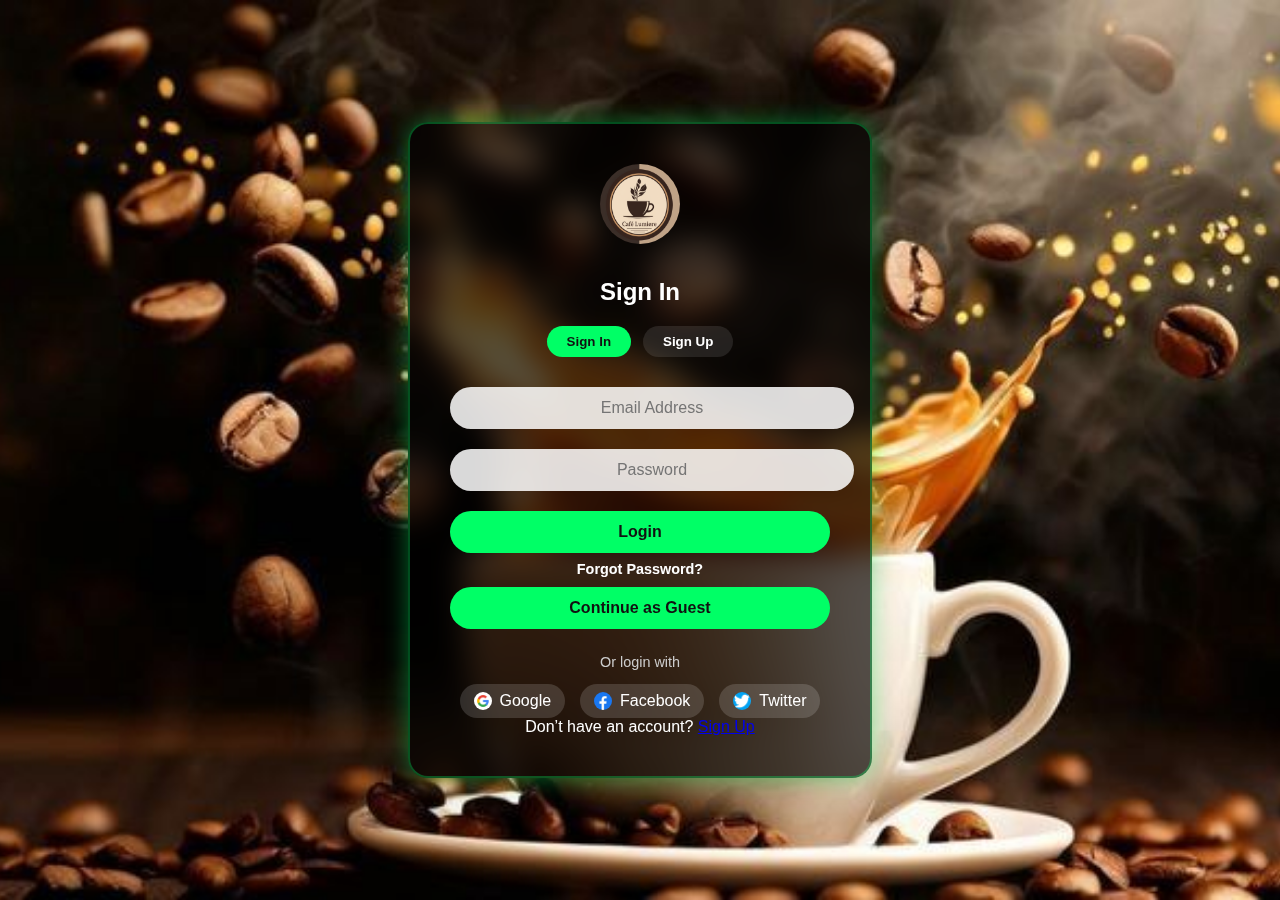
<file: index.html>
<!DOCTYPE html>
<html lang="en">
<head>
  <meta charset="UTF-8">
  <meta name="viewport" content="width=device-width, initial-scale=1.0">
  <meta http-equiv="Cache-Control" content="no-cache, no-store, must-revalidate" />
  <meta http-equiv="Pragma" content="no-cache" />
  <meta http-equiv="Expires" content="0" />
  <title>Café Lumière | Home</title>
  <link rel="stylesheet" href="css/style.css">
  <script>
    // FORCE CHECK - Run immediately before anything else
    var loggedIn = localStorage.getItem("loggedIn");
    var sessionUser = sessionStorage.getItem("loggedIn");
    
    console.log("INDEX AUTH CHECK - localStorage:", loggedIn, "sessionStorage:", sessionUser);
    
    // Redirect if not authenticated
    if (loggedIn !== "true" && sessionUser !== "guest" && sessionUser !== "google" && sessionUser !== "facebook" && sessionUser !== "twitter") {
      console.log("INDEX - NOT AUTHENTICATED - REDIRECTING TO LOGIN");
      window.location.href = "login.html";
    }
  </script>

  <style>
    /* ===== MOBILE NAVBAR FIX ===== */
    .menu-toggle {
      display: none;
      flex-direction: column;
      cursor: pointer;
    }

    .menu-toggle div {
      width: 25px;
      height: 3px;
      background-color: white;
      margin: 4px 0;
      transition: 0.3s;
    }

    @media (max-width: 768px) {
      .nav-links {
        display: none;
        flex-direction: column;
        background: rgba(0, 0, 0, 0.9);
        position: absolute;
        top: 70px;
        left: 0;
        width: 100%;
        text-align: center;
        padding: 15px 0;
        z-index: 100;
      }

      .nav-links a {
        display: block;
        padding: 10px 0;
        font-size: 18px;
      }

      .nav-links.active {
        display: flex;
      }

      .menu-toggle {
        display: flex;
      }

      .navbar {
        display: flex;
        justify-content: space-between;
        align-items: center;
        padding: 15px 20px;
      }
    }

    .login-btn {
      background: #00ff66;
      color: #111;
      padding: 8px 16px;
      border-radius: 20px;
      font-weight: bold;
      text-decoration: none;
      transition: 0.3s;
    }

    .login-btn:hover {
      background: #00cc55;
    }

  </style>
</head>
<body class="home-page">

  <!-- ===== NAVBAR ===== -->
  <header class="navbar">
    <div class="logo">
      <img src="images/logo.png" alt="Café Lumière Logo" class="logo-img">
      <span class="brand">Café Lumière</span>
    </div>

    <!-- Hamburger menu -->
    <div class="menu-toggle" onclick="toggleMenu()">
      <div></div>
      <div></div>
      <div></div>
    </div>

    <nav class="nav-links">
      <a href="index.html" class="active">Home</a>
      <a href="about.html">About</a>
      <a href="menu.html">Menu</a>
      <a href="booking.html">Booking</a>
      <a href="cart.html">Cart</a>
      <a href="login.html" class="login-btn">Login</a>
    </nav>
  </header>

  <!-- ===== BACKGROUND ===== -->
  <div class="home-bg"></div>

  <!-- ===== HERO SECTION ===== -->
  <section class="hero fade-in">
    <div class="hero-content">
      <h1>Welcome to Café Lumière</h1>
      <p>
        A place where time slows down, aromas come alive, and every cup is poured with love.
      </p>
      <p>
        Immerse yourself in the warmth of freshly roasted coffee, handcrafted pastries, and soulful conversations.
      </p>
      <a href="menu.html" class="explore-btn">Explore Our Menu</a>
    </div>
  </section>

  <!-- ===== OUR PASSION ===== -->
  <section class="passion-section fade-in">
    <div class="passion-content">
      <h2>Our Passion for Coffee</h2>
      <p>
        At Café Lumière, coffee is more than a drink — it’s an experience. 
        Each bean is selected from ethical farms, roasted to perfection, and brewed with care. 
        From the first aroma to the final sip, we invite you to taste the dedication in every cup.
      </p>
      <p>
        Whether it’s a quiet morning latte or an evening espresso with friends, we’re here to make your moments memorable.
      </p>
    </div>
  </section>

  <!-- ===== CUSTOMER FAVORITES ===== -->
  <section class="favorites-section fade-in">
    <h2>Customer Favorites</h2>
    <div class="favorite-cards">
      <div class="fav-card">
        <img src="images/latte.jpg" alt="Classic Latte">
        <h3>Classic Latte</h3>
        <p>Rich espresso balanced with silky steamed milk — a timeless favorite.</p>
      </div>
      <div class="fav-card">
        <img src="images/cake.jpg" alt="Chocolate Indulgence">
        <h3>Chocolate Indulgence</h3>
        <p>Moist chocolate layers paired with our signature espresso blend.</p>
      </div>
      <div class="fav-card">
        <img src="images/croissant.jpg" alt="Buttery Croissant">
        <h3>Buttery Croissant</h3>
        <p>Flaky, golden perfection baked fresh every morning.</p>
      </div>
    </div>
  </section>

  <!-- ===== VISIT US ===== -->
  <section class="visit-section fade-in">
    <div class="visit-content">
      <h2>Visit Us in Galle</h2>
      <p>
        Nestled in the heart of the historic city, our café welcomes you with cozy interiors, 
        aromatic brews, and a touch of artistry in every detail.  
      </p>
      <a href="booking.html" class="visit-btn">Book Your Table</a>
    </div>
  </section>

  <!-- ===== FOOTER ===== -->
  <footer>
    <p>© 2025 Café Lumière | Crafted with  and caffeine.</p>
  </footer>

  <script>
  function toggleMenu() {
    const navLinks = document.querySelector(".nav-links");
    navLinks.classList.toggle("active");
  }

  // Close menu when clicking outside or on a link
  document.addEventListener("click", (e) => {
    const navLinks = document.querySelector(".nav-links");
    const menuToggle = document.querySelector(".menu-toggle");

    if (!navLinks.contains(e.target) && !menuToggle.contains(e.target)) {
      navLinks.classList.remove("active");
    }
  });

  // Close menu when clicking on nav links
  document.querySelectorAll(".nav-links a").forEach(link => {
    link.addEventListener("click", () => {
      document.querySelector(".nav-links").classList.remove("active");
    });
  });

  window.addEventListener("DOMContentLoaded", () => {
    // Check for guest greeting
    const isGuest = sessionStorage.getItem("loggedIn") === "guest";
    const greetMsg = sessionStorage.getItem("greetingMsg");

    // Show greeting only once per guest session
    if (isGuest && greetMsg && !sessionStorage.getItem("alreadyGreeted")) {
      showGreeting(greetMsg);
      sessionStorage.setItem("alreadyGreeted", "true");
    }

    // Optional: Handle normal login greeting (from localStorage)
    const userGreet = localStorage.getItem("greetingMsg");
    if (userGreet && !localStorage.getItem("alreadyGreeted")) {
      showGreeting(userGreet);
      localStorage.setItem("alreadyGreeted", "true");
    }
  });

  function showGreeting(message) {
    const box = document.createElement("div");
    box.textContent = message + " — Welcome to Café Lumière!";
    Object.assign(box.style, {
      position: "fixed",
      top: "20px",
      left: "50%",
      transform: "translateX(-50%)",
      background: "rgba(0,255,100,0.15)",
      color: "#00ff66",
      padding: "12px 25px",
      borderRadius: "10px",
      fontWeight: "600",
      zIndex: "9999",
      backdropFilter: "blur(8px)",
      boxShadow: "0 0 10px rgba(0,255,100,0.5)"
    });

    document.body.appendChild(box);

    setTimeout(() => {
      box.style.transition = "opacity 0.8s";
      box.style.opacity = "0";
      setTimeout(() => box.remove(), 600);
    }, 4000);
  }
</script>
</file>
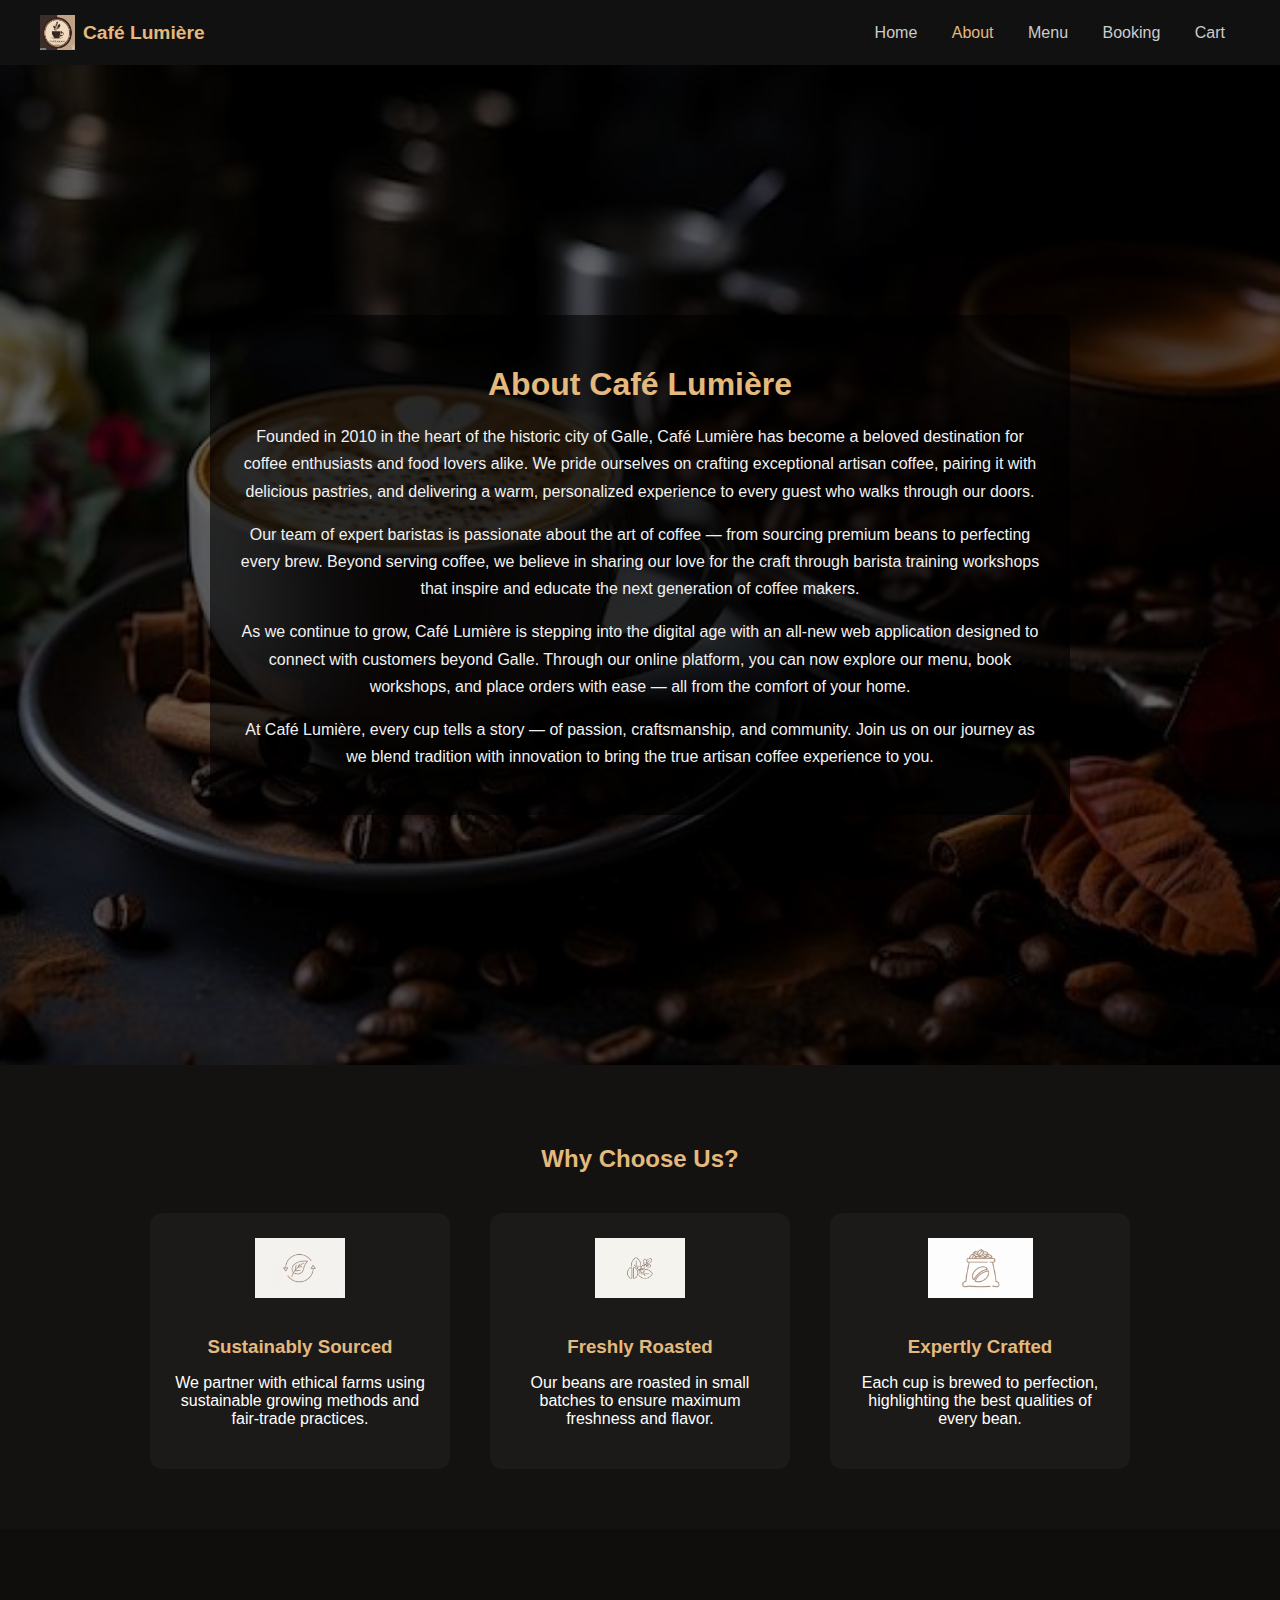
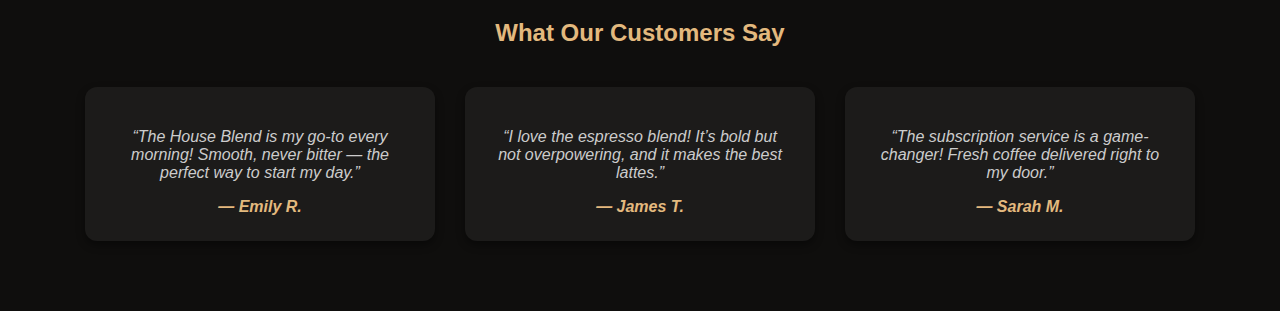
<file: about.html>
<!DOCTYPE html>
<html lang="en">
<head>
  <meta charset="UTF-8">
  <meta name="viewport" content="width=device-width, initial-scale=1.0">
  <title>About | Café Lumière</title>

  <style>
    /* Basic setup */
    body.about-page {
      margin: 0;
      font-family: 'Poppins', sans-serif;
      background-color: #0e0d0c;
      color: #fff;
    }

    /* Navbar */
    .navbar {
      display: flex;
      justify-content: space-between;
      align-items: center;
      background: #111;
      padding: 15px 40px;
      position: sticky;
      top: 0;
      z-index: 1000;
    }

    .navbar .logo {
      font-weight: 600;
      color: #e3b97e;
      display: flex;
      align-items: center;
      gap: 8px;
      font-size: 1.2rem;
    }

    .navbar .logo img {
      height: 35px;
      width: 35px;
    }

    .navbar nav a {
      color: #ccc;
      text-decoration: none;
      margin: 0 15px;
      transition: 0.3s;
    }

    .navbar nav a:hover,
    .navbar nav a.active {
      color: #e3b97e;
    }

    /* About hero section */
    .about-hero {
      position: relative;
      background: url('images/about.jpg') center/cover no-repeat;
      min-height: 100vh;
      display: flex;
      align-items: center;
      justify-content: center;
      text-align: center;
      padding: 50px 20px;
    }

    .about-hero .overlay {
      position: absolute;
      top: 0;
      left: 0;
      width: 100%;
      height: 100%;
      background: rgba(0, 0, 0, 0.6);
      z-index: 1;
    }

    .about-content {
      position: relative;
      z-index: 2;
      max-width: 800px;
      background: rgba(0, 0, 0, 0.6);
      padding: 30px;
      border-radius: 12px;
      color: #f1f1f1;
    }

    .about-content h1 {
      color: #e3b97e;
      margin-bottom: 20px;
    }

    .about-content p {
      line-height: 1.7;
      margin-bottom: 15px;
    }

    /* Why Choose Us */
    .choose-us {
      padding: 60px 20px;
      background: #141210;
      text-align: center;
    }

    .choose-us h2 {
      color: #e3b97e;
      margin-bottom: 40px;
    }

    .choose-container {
      display: flex;
      justify-content: center;
      gap: 40px;
      flex-wrap: wrap;
    }

    .choose-item {
      max-width: 250px;
      background: #1b1a18;
      padding: 25px;
      border-radius: 12px;
      transition: transform 0.3s ease;
    }

    .choose-item:hover {
      transform: translateY(-5px);
    }

    .choose-item img {
      height: 60px;
      margin-bottom: 15px;
    }

    .choose-item h3 {
      color: #e3b97e;
      margin-bottom: 10px;
    }

    /* Testimonials */
    .testimonials {
      background: #0f0e0d;
      padding: 70px 20px;
      text-align: center;
    }

    .testimonials h2 {
      color: #e3b97e;
      margin-bottom: 40px;
    }

    .test-container {
      display: flex;
      justify-content: center;
      gap: 30px;
      flex-wrap: wrap;
    }

    .test-item {
      background: #1c1b1a;
      padding: 25px;
      border-radius: 12px;
      max-width: 300px;
      color: #ccc;
      font-style: italic;
      box-shadow: 0 4px 8px rgba(0, 0, 0, 0.4);
    }

    .test-item span {
      display: block;
      margin-top: 15px;
      color: #e3b97e;
      font-weight: 600;
    }
  </style>
</head>
<body class="about-page">

 <header class="navbar">
    <div class="logo">
      <img src="images/logo.png" alt="logo" class="logo-img" />
      <span class="brand">Café Lumière</span>
    </div>
    <nav class="nav-links">
      <a href="index.html" class="nav-link">Home</a>
      <a href="about.html" class="nav-link active">About</a>
      <a href="menu.html" class="nav-link">Menu</a>
      <a href="booking.html" class="nav-link">Booking</a>
      <a href="cart.html" class="nav-link">Cart</a>
    </nav>
  </header>

  <!-- About Hero Section -->
  <section class="about-hero">
    <div class="overlay"></div>
    <div class="about-content">
      <h1>About Café Lumière</h1>
      <p>
        Founded in 2010 in the heart of the historic city of Galle, Café Lumière has become a beloved destination for coffee enthusiasts and food lovers alike. We pride ourselves on crafting exceptional artisan coffee, pairing it with delicious pastries, and delivering a warm, personalized experience to every guest who walks through our doors.
      </p>
      <p>
        Our team of expert baristas is passionate about the art of coffee — from sourcing premium beans to perfecting every brew. Beyond serving coffee, we believe in sharing our love for the craft through barista training workshops that inspire and educate the next generation of coffee makers.
      </p>
      <p>
        As we continue to grow, Café Lumière is stepping into the digital age with an all-new web application designed to connect with customers beyond Galle. Through our online platform, you can now explore our menu, book workshops, and place orders with ease — all from the comfort of your home.
      </p>
      <p>
        At Café Lumière, every cup tells a story — of passion, craftsmanship, and community. Join us on our journey as we blend tradition with innovation to bring the true artisan coffee experience to you.
      </p>
    </div>
  </section>

  <!-- Why Choose Us -->
  <section class="choose-us">
    <h2>Why Choose Us?</h2>
    <div class="choose-container">
      <div class="choose-item">
        <img src="images/sustainably-icon.png" alt="Sustainably Sourced">
        <h3>Sustainably Sourced</h3>
        <p>We partner with ethical farms using sustainable growing methods and fair-trade practices.</p>
      </div>
      <div class="choose-item">
        <img src="images/freshly-icon.png" alt="Freshly Roasted">
        <h3>Freshly Roasted</h3>
        <p>Our beans are roasted in small batches to ensure maximum freshness and flavor.</p>
      </div>
      <div class="choose-item">
        <img src="images/expertly-icon.png" alt="Expertly Crafted">
        <h3>Expertly Crafted</h3>
        <p>Each cup is brewed to perfection, highlighting the best qualities of every bean.</p>
      </div>
    </div>
  </section>

  <!-- Testimonials -->
  <section class="testimonials">
    <h2>What Our Customers Say</h2>
    <div class="test-container">
      <div class="test-item">
        <p>“The House Blend is my go-to every morning! Smooth, never bitter — the perfect way to start my day.”</p>
        <span>— Emily R.</span>
      </div>
      <div class="test-item">
        <p>“I love the espresso blend! It’s bold but not overpowering, and it makes the best lattes.”</p>
        <span>— James T.</span>
      </div>
      <div class="test-item">
        <p>“The subscription service is a game-changer! Fresh coffee delivered right to my door.”</p>
        <span>— Sarah M.</span>
      </div>
    </div>
  </section>

<script>
  function toggleMenu() {
    document.querySelector(".nav-links").classList.toggle("active");
  }
</script>


</body>
</html>
</file>
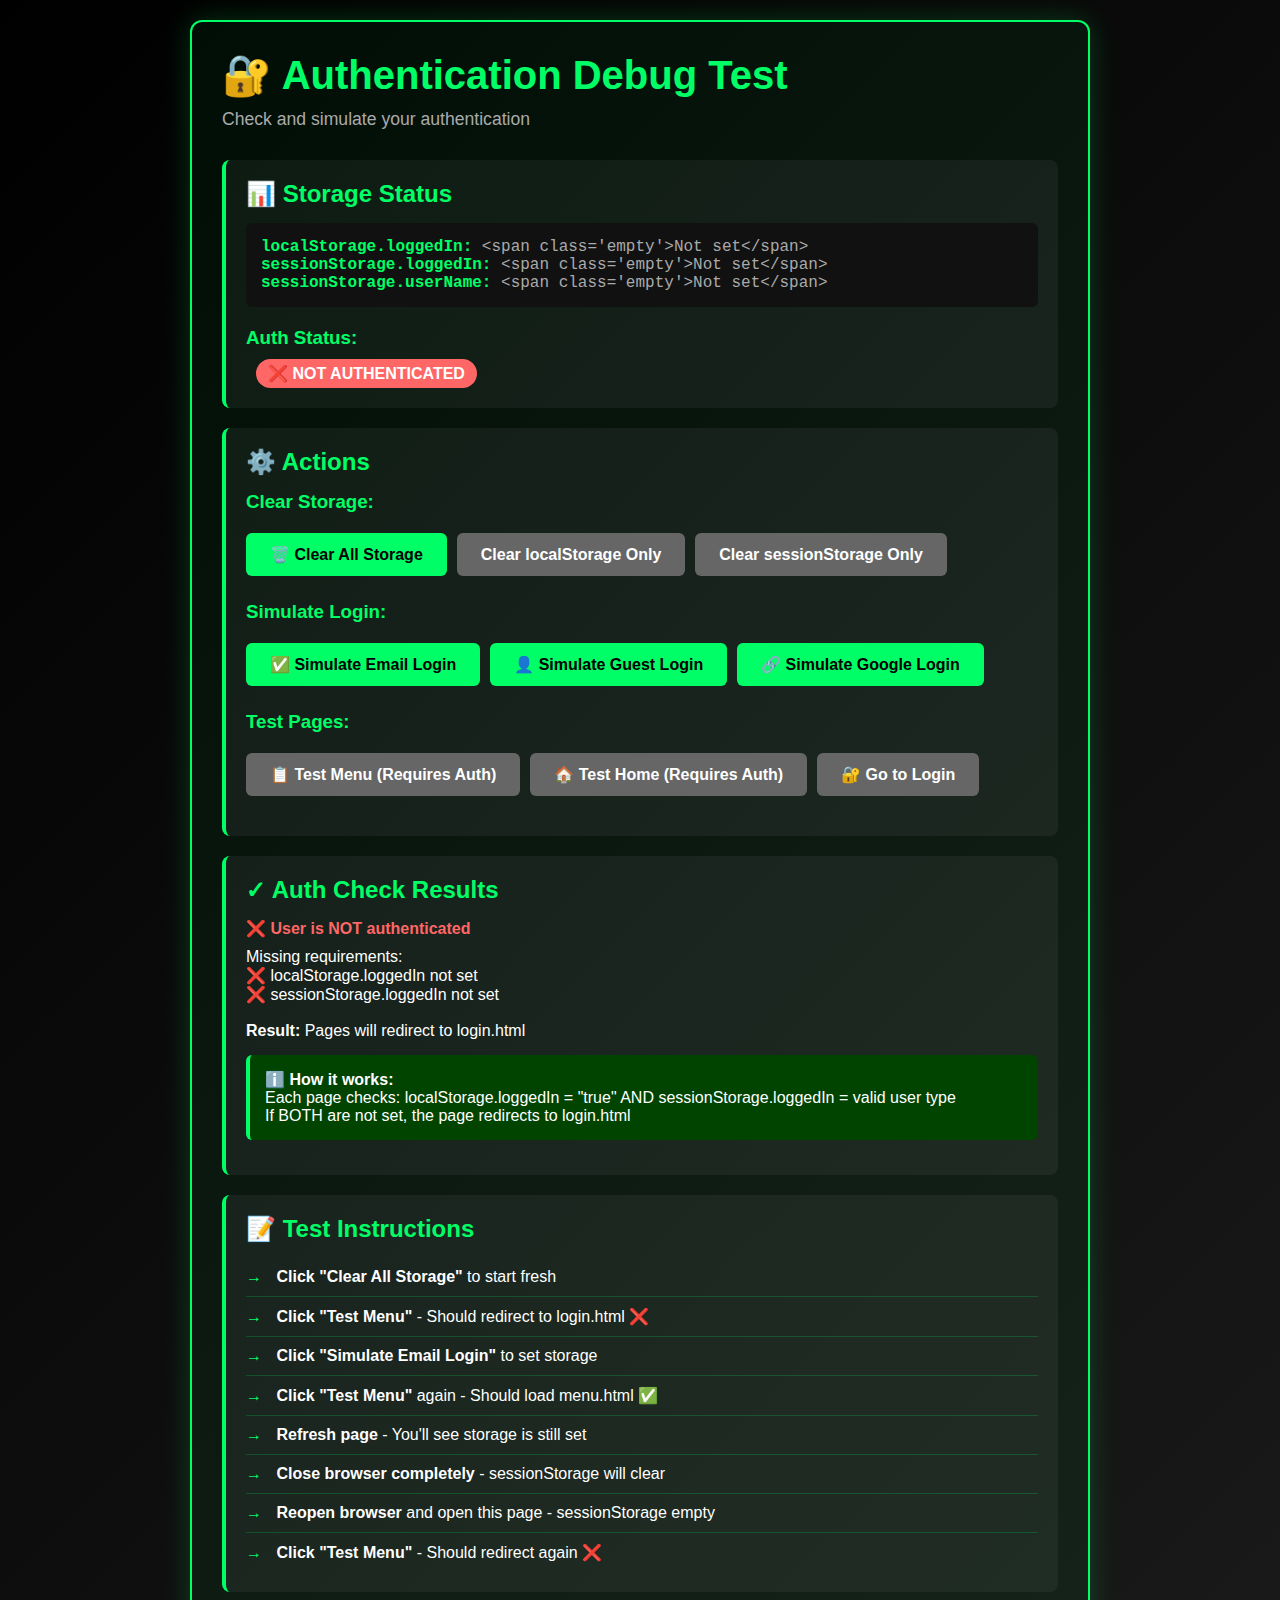
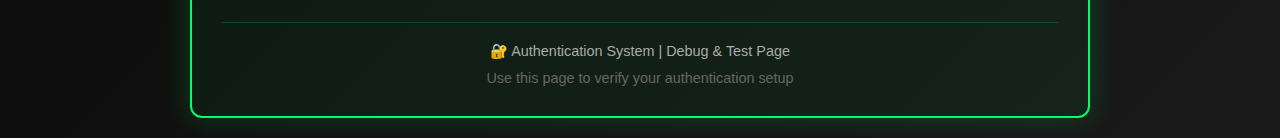
<file: AUTH_TEST_DEBUG.html>
<!DOCTYPE html>
<html lang="en">
<head>
  <meta charset="UTF-8">
  <meta name="viewport" content="width=device-width, initial-scale=1.0">
  <title>🔐 Auth Debug Test</title>
  <style>
    * {
      margin: 0;
      padding: 0;
      box-sizing: border-box;
    }
    
    body {
      background: linear-gradient(135deg, #000 0%, #1a1a1a 100%);
      color: #fff;
      font-family: 'Segoe UI', Tahoma, Geneva, Verdana, sans-serif;
      min-height: 100vh;
      padding: 20px;
    }
    
    .container {
      max-width: 900px;
      margin: 0 auto;
      background: rgba(0, 255, 100, 0.05);
      border: 2px solid #00ff66;
      border-radius: 12px;
      padding: 30px;
      box-shadow: 0 0 30px rgba(0, 255, 100, 0.2);
    }
    
    h1 {
      color: #00ff66;
      margin-bottom: 10px;
      font-size: 2.5em;
    }
    
    .subtitle {
      color: #aaa;
      margin-bottom: 30px;
      font-size: 1.1em;
    }
    
    .section {
      background: rgba(255, 255, 255, 0.05);
      border-left: 4px solid #00ff66;
      padding: 20px;
      margin: 20px 0;
      border-radius: 8px;
    }
    
    .section h2 {
      color: #00ff66;
      margin-bottom: 15px;
      font-size: 1.5em;
    }
    
    .storage-display {
      background: #111;
      padding: 15px;
      border-radius: 6px;
      font-family: 'Courier New', monospace;
      margin: 10px 0;
      word-break: break-all;
    }
    
    .key {
      color: #00ff66;
      font-weight: bold;
    }
    
    .value {
      color: #aaa;
    }
    
    .empty {
      color: #ff6666;
      font-style: italic;
    }
    
    .buttons {
      display: flex;
      gap: 10px;
      flex-wrap: wrap;
      margin: 20px 0;
    }
    
    button {
      padding: 12px 24px;
      background: #00ff66;
      color: #000;
      border: none;
      border-radius: 6px;
      cursor: pointer;
      font-weight: bold;
      font-size: 1em;
      transition: all 0.3s;
    }
    
    button:hover {
      background: #00dd55;
      transform: translateY(-2px);
      box-shadow: 0 5px 15px rgba(0, 255, 100, 0.3);
    }
    
    button:active {
      transform: translateY(0);
    }
    
    .button-secondary {
      background: #666;
      color: #fff;
    }
    
    .button-secondary:hover {
      background: #777;
    }
    
    .status {
      display: inline-block;
      padding: 5px 12px;
      border-radius: 20px;
      font-weight: bold;
      margin-left: 10px;
    }
    
    .status.ok {
      background: #00ff66;
      color: #000;
    }
    
    .status.error {
      background: #ff6666;
      color: #fff;
    }
    
    .info {
      background: #004400;
      border-left: 4px solid #00ff66;
      padding: 15px;
      margin: 15px 0;
      border-radius: 6px;
    }
    
    .steps {
      list-style: none;
      padding: 0;
    }
    
    .steps li {
      padding: 10px 0;
      border-bottom: 1px solid rgba(0, 255, 100, 0.2);
    }
    
    .steps li:last-child {
      border-bottom: none;
    }
    
    .steps li:before {
      content: "→ ";
      color: #00ff66;
      font-weight: bold;
      margin-right: 10px;
    }
    
    .footer {
      margin-top: 30px;
      padding-top: 20px;
      border-top: 1px solid rgba(0, 255, 100, 0.2);
      font-size: 0.9em;
      color: #aaa;
      text-align: center;
    }
  </style>
</head>
<body>
  <div class="container">
    <h1>🔐 Authentication Debug Test</h1>
    <p class="subtitle">Check and simulate your authentication</p>
    
    <!-- Storage Status -->
    <div class="section">
      <h2>📊 Storage Status</h2>
      <div class="storage-display">
        <div>
          <span class="key">localStorage.loggedIn:</span>
          <span id="ls-logged" class="value">Checking...</span>
        </div>
        <div>
          <span class="key">sessionStorage.loggedIn:</span>
          <span id="ss-user" class="value">Checking...</span>
        </div>
        <div>
          <span class="key">sessionStorage.userName:</span>
          <span id="ss-name" class="value">Checking...</span>
        </div>
      </div>
      
      <h3 style="color: #00ff66; margin-top: 20px; margin-bottom: 10px;">Auth Status:</h3>
      <div id="auth-status" class="status error">NOT AUTHENTICATED ❌</div>
    </div>
    
    <!-- Actions -->
    <div class="section">
      <h2>⚙️ Actions</h2>
      
      <h3 style="color: #00ff66; margin-bottom: 15px;">Clear Storage:</h3>
      <div class="buttons">
        <button onclick="clearAll()">🗑️ Clear All Storage</button>
        <button class="button-secondary" onclick="clearLocalStorage()">Clear localStorage Only</button>
        <button class="button-secondary" onclick="clearSessionStorage()">Clear sessionStorage Only</button>
      </div>
      
      <h3 style="color: #00ff66; margin: 25px 0 15px 0;">Simulate Login:</h3>
      <div class="buttons">
        <button onclick="simulateLogin('user')">✅ Simulate Email Login</button>
        <button onclick="simulateLogin('guest')">👤 Simulate Guest Login</button>
        <button onclick="simulateLogin('google')">🔗 Simulate Google Login</button>
      </div>
      
      <h3 style="color: #00ff66; margin: 25px 0 15px 0;">Test Pages:</h3>
      <div class="buttons">
        <button class="button-secondary" onclick="testPage('menu.html')">📋 Test Menu (Requires Auth)</button>
        <button class="button-secondary" onclick="testPage('home.html')">🏠 Test Home (Requires Auth)</button>
        <button class="button-secondary" onclick="testPage('login.html')">🔐 Go to Login</button>
      </div>
    </div>
    
    <!-- Auth Check -->
    <div class="section">
      <h2>✓ Auth Check Results</h2>
      <div id="auth-details">
        <p>Checking authentication...</p>
      </div>
      <div class="info">
        <strong>ℹ️ How it works:</strong><br>
        Each page checks: localStorage.loggedIn = "true" AND sessionStorage.loggedIn = valid user type<br>
        If BOTH are not set, the page redirects to login.html
      </div>
    </div>
    
    <!-- Instructions -->
    <div class="section">
      <h2>📝 Test Instructions</h2>
      <ol class="steps">
        <li><strong>Click "Clear All Storage"</strong> to start fresh</li>
        <li><strong>Click "Test Menu"</strong> - Should redirect to login.html ❌</li>
        <li><strong>Click "Simulate Email Login"</strong> to set storage</li>
        <li><strong>Click "Test Menu"</strong> again - Should load menu.html ✅</li>
        <li><strong>Refresh page</strong> - You'll see storage is still set</li>
        <li><strong>Close browser completely</strong> - sessionStorage will clear</li>
        <li><strong>Reopen browser</strong> and open this page - sessionStorage empty</li>
        <li><strong>Click "Test Menu"</strong> - Should redirect again ❌</li>
      </ol>
    </div>
    
    <div class="footer">
      <p>🔐 Authentication System | Debug & Test Page</p>
      <p style="margin-top: 10px; color: #666;">Use this page to verify your authentication setup</p>
    </div>
  </div>

  <script>
    function updateStatus() {
      const ls = localStorage.getItem("loggedIn");
      const ss = sessionStorage.getItem("loggedIn");
      const name = sessionStorage.getItem("userName");
      
      // Display current values
      document.getElementById("ls-logged").textContent = ls || "<span class='empty'>Not set</span>";
      document.getElementById("ss-user").textContent = ss || "<span class='empty'>Not set</span>";
      document.getElementById("ss-name").textContent = name || "<span class='empty'>Not set</span>";
      
      // Check authentication status
      const isAuth = ls === "true" && ss && ["user", "guest", "google", "facebook", "twitter"].includes(ss);
      const statusEl = document.getElementById("auth-status");
      
      if (isAuth) {
        statusEl.textContent = "✅ AUTHENTICATED";
        statusEl.className = "status ok";
        document.getElementById("auth-details").innerHTML = `
          <div style="color: #00ff66; font-weight: bold;">✅ User is authenticated</div>
          <p style="margin-top: 10px;">
            <strong>User Type:</strong> ${ss}<br>
            <strong>User Name:</strong> ${name || 'N/A'}<br>
            <strong>Status:</strong> Can access all pages
          </p>
        `;
      } else {
        statusEl.textContent = "❌ NOT AUTHENTICATED";
        statusEl.className = "status error";
        document.getElementById("auth-details").innerHTML = `
          <div style="color: #ff6666; font-weight: bold;">❌ User is NOT authenticated</div>
          <p style="margin-top: 10px;">
            Missing requirements:<br>
            ${!ls ? "❌ localStorage.loggedIn not set<br>" : ""}
            ${!ss ? "❌ sessionStorage.loggedIn not set<br>" : ""}
            <br>
            <strong>Result:</strong> Pages will redirect to login.html
          </p>
        `;
      }
    }
    
    function clearAll() {
      localStorage.clear();
      sessionStorage.clear();
      console.log("✅ All storage cleared!");
      updateStatus();
      alert("✅ All storage cleared!\n\nTry visiting menu.html now - it should redirect to login.html");
    }
    
    function clearLocalStorage() {
      localStorage.clear();
      console.log("✅ localStorage cleared!");
      updateStatus();
      alert("✅ localStorage cleared!");
    }
    
    function clearSessionStorage() {
      sessionStorage.clear();
      console.log("✅ sessionStorage cleared!");
      updateStatus();
      alert("✅ sessionStorage cleared!");
    }
    
    function simulateLogin(type) {
      localStorage.setItem("loggedIn", "true");
      
      if (type === "user") {
        sessionStorage.setItem("loggedIn", "user");
        sessionStorage.setItem("userName", "admin@example.com");
      } else if (type === "guest") {
        sessionStorage.setItem("loggedIn", "guest");
        sessionStorage.setItem("guestName", "Test Guest");
      } else if (type === "google") {
        sessionStorage.setItem("loggedIn", "google");
        sessionStorage.setItem("userName", "Test Google User");
      }
      
      console.log(`✅ ${type} login simulated!`);
      updateStatus();
      alert(`✅ ${type.toUpperCase()} login simulated!\n\nNow try clicking "Test Menu" - it should load!`);
    }
    
    function testPage(page) {
      const ls = localStorage.getItem("loggedIn");
      const ss = sessionStorage.getItem("loggedIn");
      
      if (page !== "login.html" && (ls !== "true" || !ss)) {
        alert("⚠️ Not authenticated!\n\nYou will be redirected to login.html\n\n(This is the expected behavior)");
      }
      
      console.log(`Opening ${page}...`);
      window.location.href = page;
    }
    
    // Initial status check
    updateStatus();
    
    // Auto-update every 2 seconds (for cross-tab updates)
    setInterval(updateStatus, 2000);
  </script>
</body>
</html>
</file>
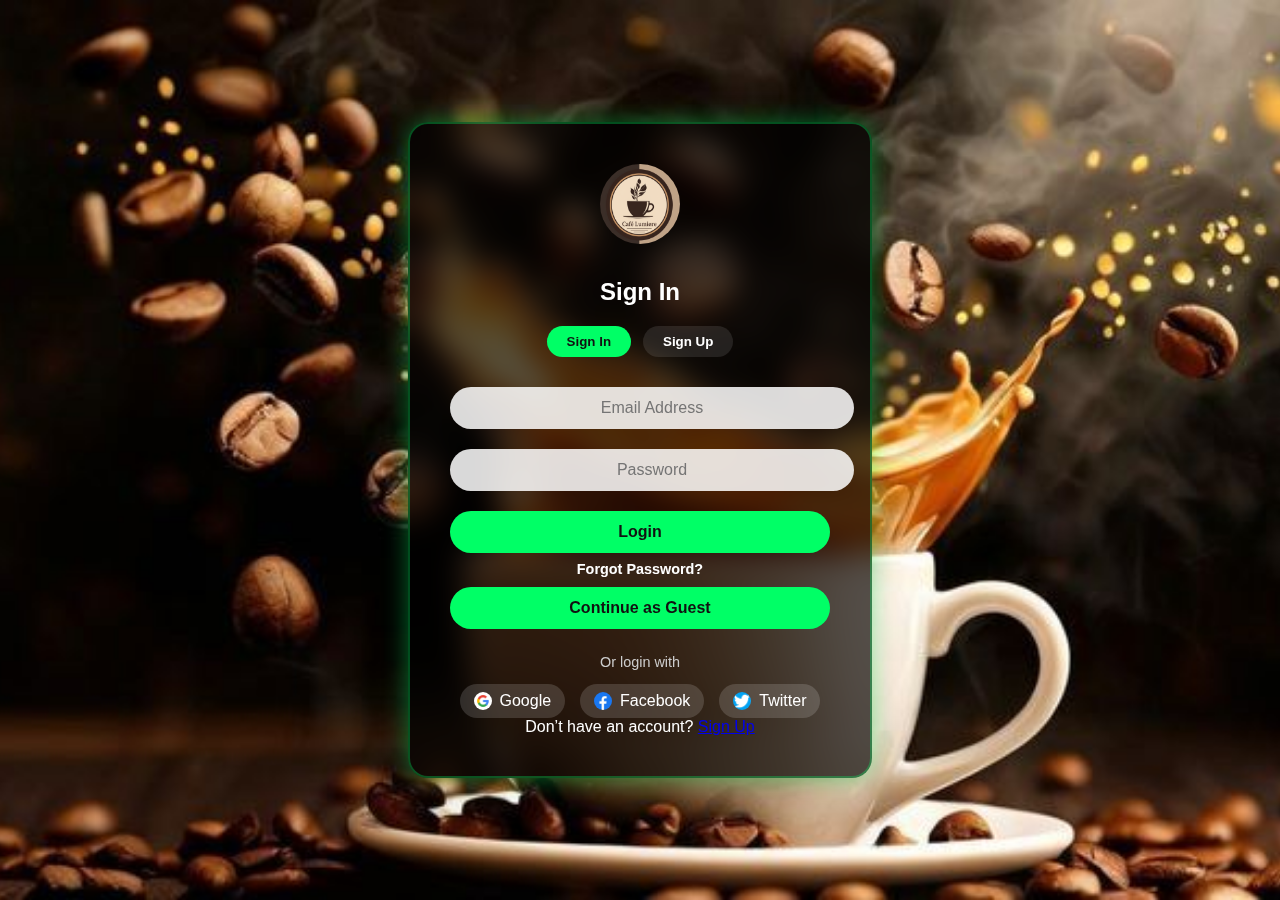
<file: booking.html>
<!DOCTYPE html>
<html lang="en">
<head>
  <meta charset="utf-8" />
  <meta name="viewport" content="width=device-width, initial-scale=1.0">
  <title>Café Lumière — Booking</title>
  <script>
    // BLOCKING AUTH - MUST LOGIN FIRST
    (function() {
      if (localStorage.getItem("loggedIn") !== "true") {
        window.location.replace("login.html");
        throw new Error("Not logged in");
      }
    })();
  </script>
    }
  </script>
</head>
<body>

  <header class="navbar">
    <div class="logo">
      <img src="images/logo.png" alt="logo" class="logo-img">
      <span class="brand">Café Lumière</span>
    </div>
    <nav class="nav-links">
      <a href="index.html" class="nav-link">Home</a>
      <a href="about.html" class="nav-link">About</a>
      <a href="menu.html" class="nav-link">Menu</a>
      <a href="booking.html" class="nav-link active">Booking</a>
      <a href="cart.html" class="nav-link">Cart</a>
    </nav>
  </header>

  <section class="booking-section">
    <div class="booking-container">
      <h2>Reserve Your Table or Workshop</h2>
      <p class="subtitle">Experience the best coffee moments with us.</p>

      <form id="bookingForm" class="booking-form">
        <div class="form-group">
          <label for="name">Full Name</label>
          <input type="text" id="name" name="name" required placeholder="Enter your name">
        </div>

        <div class="form-group">
          <label for="email">Email</label>
          <input type="email" id="email" name="email" required placeholder="Enter your email">
        </div>

        <div class="form-group">
          <label for="phone">Phone Number</label>
          <input type="tel" id="phone" name="phone" required placeholder="Enter your phone number">
        </div>

        <div class="form-row">
          <div class="form-group">
            <label for="date">Date</label>
            <input type="date" id="date" name="date" required>
          </div>

          <div class="form-group">
            <label for="time">Time</label>
            <input type="time" id="time" name="time" required>
          </div>
        </div>

        <div class="form-group">
          <label for="guests">Number of Guests</label>
          <input type="number" id="guests" name="guests" required min="1" max="20" value="1">
        </div>

        <div class="form-group">
          <label for="message">Special Requests</label>
          <textarea id="message" name="message" rows="3" placeholder="Add any details..."></textarea>
        </div>

        <button type="submit" class="book-btn">Book Now</button>
      </form>

      <p id="confirmationMessage" class="confirmation-message"></p>
    </div>
  </section>

  <div id="toast" class="toast">Message</div>

  <script src="Js/main.js"></script>



</body>
</html>
</file>
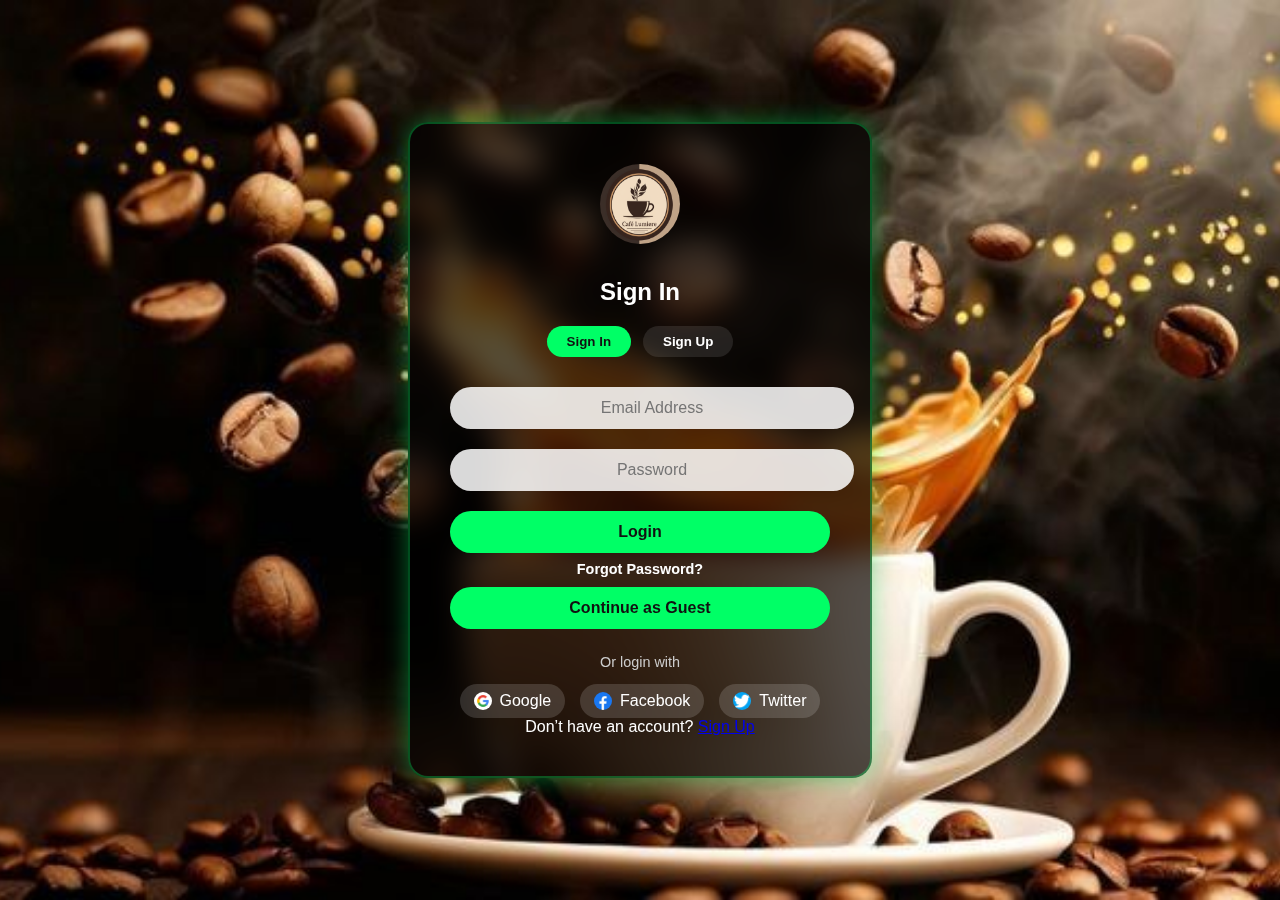
<file: cart.html>
<!DOCTYPE html>
<html lang="en">
<head>
  <meta charset="utf-8" />
  <meta name="viewport" content="width=device-width,initial-scale=1" />
  <title>Café Lumière — Cart</title>
  <link rel="stylesheet" href="css/style.css" />

  <script>
  // block actions unless logged in
  const loggedIn = localStorage.getItem("loggedIn") === "true";
  const guestLogged = sessionStorage.getItem("loggedIn") === "guest";

  // if not logged in or guest, go to login page with message
  if (!loggedIn && !guestLogged) {
    localStorage.setItem("loginMessage", "⚠️ Please log in before placing an order.");
    localStorage.setItem("cameFromMenu", window.location.pathname.includes("menu") ? "true" : "");
    localStorage.setItem("cameFromReserve", window.location.pathname.includes("booking") ? "true" : "");
    window.location.href = "login.html";
  }
</script>
</head>
<body>

  <header class="navbar">
    <div class="logo">
      <img src="images/logo.png" alt="logo" class="logo-img">
      <span class="brand">Café Lumière</span>
    </div>
    <nav class="nav-links">
      <a href="index.html" class="nav-link">Home</a>
      <a href="about.html" class="nav-link">About</a>
      <a href="menu.html" class="nav-link">Menu</a>
      <a href="booking.html" class="nav-link">Booking</a>
      <a href="cart.html" class="nav-link active">Cart</a>
    </nav>
  </header>

  <div class="page-wrap">
    <div class="cart-panel">
      <h2 style="text-align:center;color:var(--accent)">Your Cart</h2>
      <div id="cart-items"></div>

      <div style="display:flex;justify-content:space-between;align-items:center;">
        <div class="cart-total">Total: <span id="cart-total">Rs.0</span></div>
      </div>

      <div id="empty-message" style="text-align:center;color:var(--muted);margin:18px 0">Your cart is currently empty ☕</div>

      <div class="checkout-panel">
        <h3>Checkout</h3>
        <div class="radio-group">
          <label><input type="radio" name="orderType" value="takeaway" checked> Take Away</label>
          <label><input type="radio" name="orderType" value="delivery"> Delivery</label>
        </div>

        <div id="delivery-details" style="display:none;margin-top:12px;">
          <input id="delivery-address" class="input" placeholder="Delivery address">
          <input id="delivery-contact" class="input" placeholder="Contact number">
        </div>

        <div style="margin-top:12px;">
          <h4 style="color:var(--muted);margin:6px 0">Payment Method</h4>
          <div class="radio-group">
            <label><input type="radio" name="paymentMethod" value="cash" checked> Cash on Delivery</label>
            <label><input type="radio" name="paymentMethod" value="online"> Online Payment</label>
          </div>
        </div>

        <div id="card-details" style="display:none;margin-top:12px;">
          <input id="card-name" class="input pay-input" placeholder="Cardholder name">
          <input id="card-number" class="input pay-input" placeholder="Card number">
          <div style="display:flex;gap:8px">
            <input id="card-expiry" class="input" placeholder="MM/YY">
            <input id="card-cvv" class="input" placeholder="CVV">
          </div>
        </div>

        <div style="margin-top:12px;">
          <button id="confirm-order" class="confirm-checkout">Confirm Order</button>
        </div>
      </div>
    </div>
  </div>

  <!-- Online Pay overlay -->
  <div class="pay-overlay" aria-hidden="true">
    <div class="pay-card">
      <h4>Checkout — Online Payment</h4>
      <input class="pay-input" placeholder="Cardholder name">
      <input class="pay-input" placeholder="Card number">
      <div style="display:flex;gap:8px">
        <input class="pay-input" placeholder="MM/YY">
        <input class="pay-input" placeholder="CVV">
      </div>
      <div style="margin:12px 0;">
        <div style="display:flex;justify-content:space-between;color:var(--muted)">
          <span>Balance:</span><strong>Rs. ...</strong>
        </div>
      </div>
      <button class="buy-btn">Buy</button>
    </div>
  </div>

  <div id="toast" class="toast">Message</div>

  <script src="Js/main.js"></script>
</body>
</html>
</file>
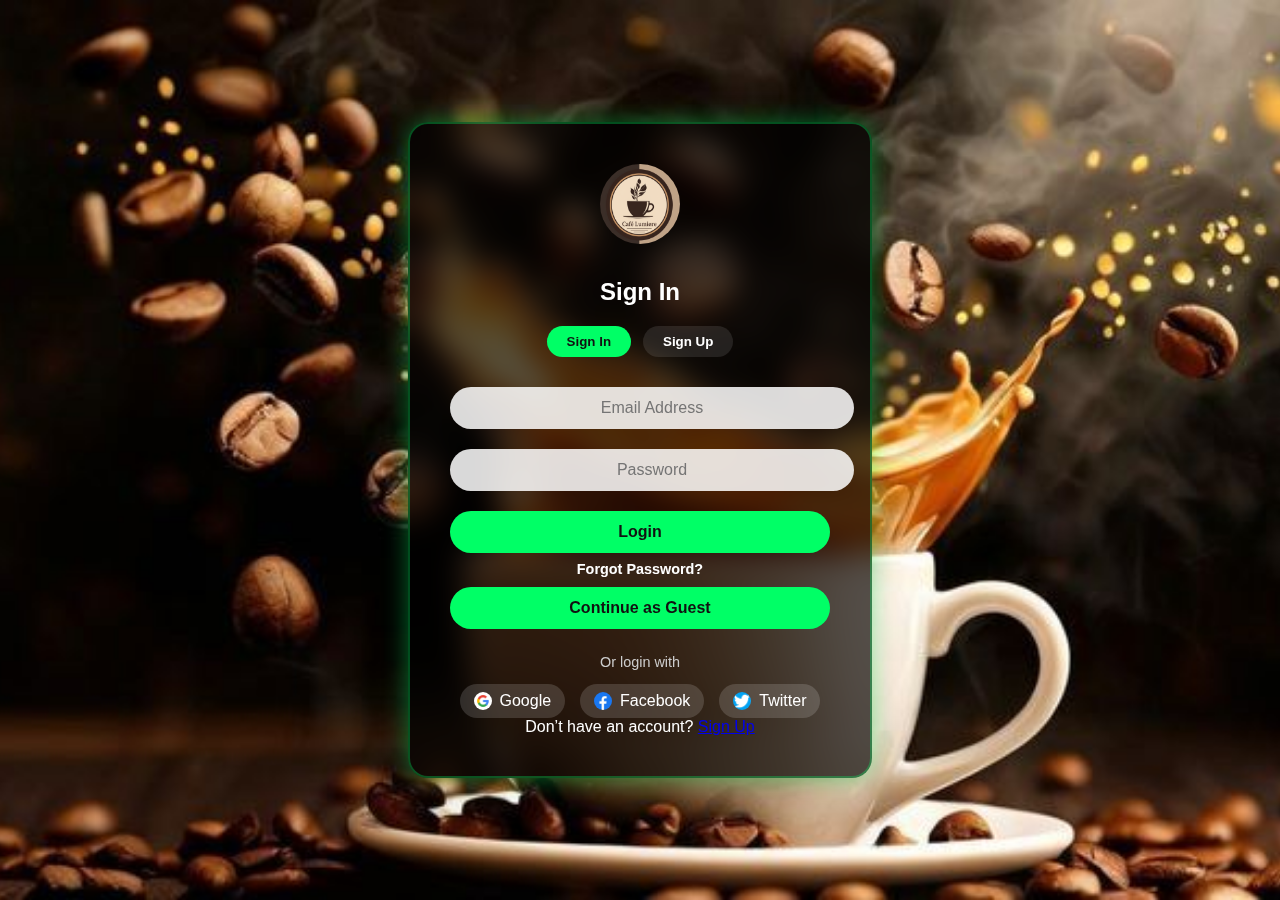
<file: home.html>
<!DOCTYPE html>
<html lang="en">
<head>
  <meta charset="UTF-8" />
  <meta name="viewport" content="width=device-width, initial-scale=1.0" />
  <title>Café Lumière | Home</title>
  <link rel="stylesheet" href="css/style.css" />
  <script>
    // Check authentication before page loads
    (function() {
      const isLoggedIn = localStorage.getItem("loggedIn") === "true";
      const isGuest = sessionStorage.getItem("loggedIn") === "guest";
      const socialLogin = ["google", "facebook", "twitter"].includes(sessionStorage.getItem("loggedIn"));
      
      if (!isLoggedIn && !isGuest && !socialLogin) {
        window.location.href = "login.html";
      }
    })();
  </script>
</head>

<body class="train-border">

  <header class="navbar">
  <div class="logo">
    <img src="images/logo.png" alt="logo" class="logo-img">
    <span class="brand">Café Lumière</span>
  </div>
  <nav class="nav-links">
    <a href="index.html" class="nav-link">Home</a>
    <a href="about.html" class="nav-link">About</a>
    <a href="menu.html" class="nav-link">Menu</a>
    <a href="booking.html" class="nav-link">Booking</a>
    <a href="cart.html" class="nav-link">Cart</a>
  </nav>
</header>


  <!-- Moving Image Train -->
  <section class="image-train">
    <div class="train">
      <img src="images/espresso.jpg" alt="Espresso">
      <img src="images/croissant.jpg" alt="Croissant">
      <img src="images/muffin.jpg" alt="Muffin">
      <img src="images/brownie.jpg" alt="Brownie">
      <img src="images/applepie.jpg" alt="Apple Pie">
      <img src="images/cappuccino.jpg" alt="Cappuccino">
      <img src="images/latte.jpg" alt="Latte">
      <img src="images/espresso.jpg" alt="Espresso">
    </div>
  </section>

  <!-- Welcome Box -->
  <section class="welcome-box">
    <h1>Welcome to Café Lumière</h1>
    <p>
      Where every sip feels like home. Enjoy freshly brewed coffee, homemade pastries,
      and a cozy atmosphere that warms your heart.
    </p>
    <p>
      Relax, unwind, and savor every moment — because at Café Lumière, your comfort is our specialty.
    </p>
    <button class="explore-btn" onclick="window.location.href='menu.html'">
      Explore Menu
    </button>
  </section>

</body>
</html>
</file>
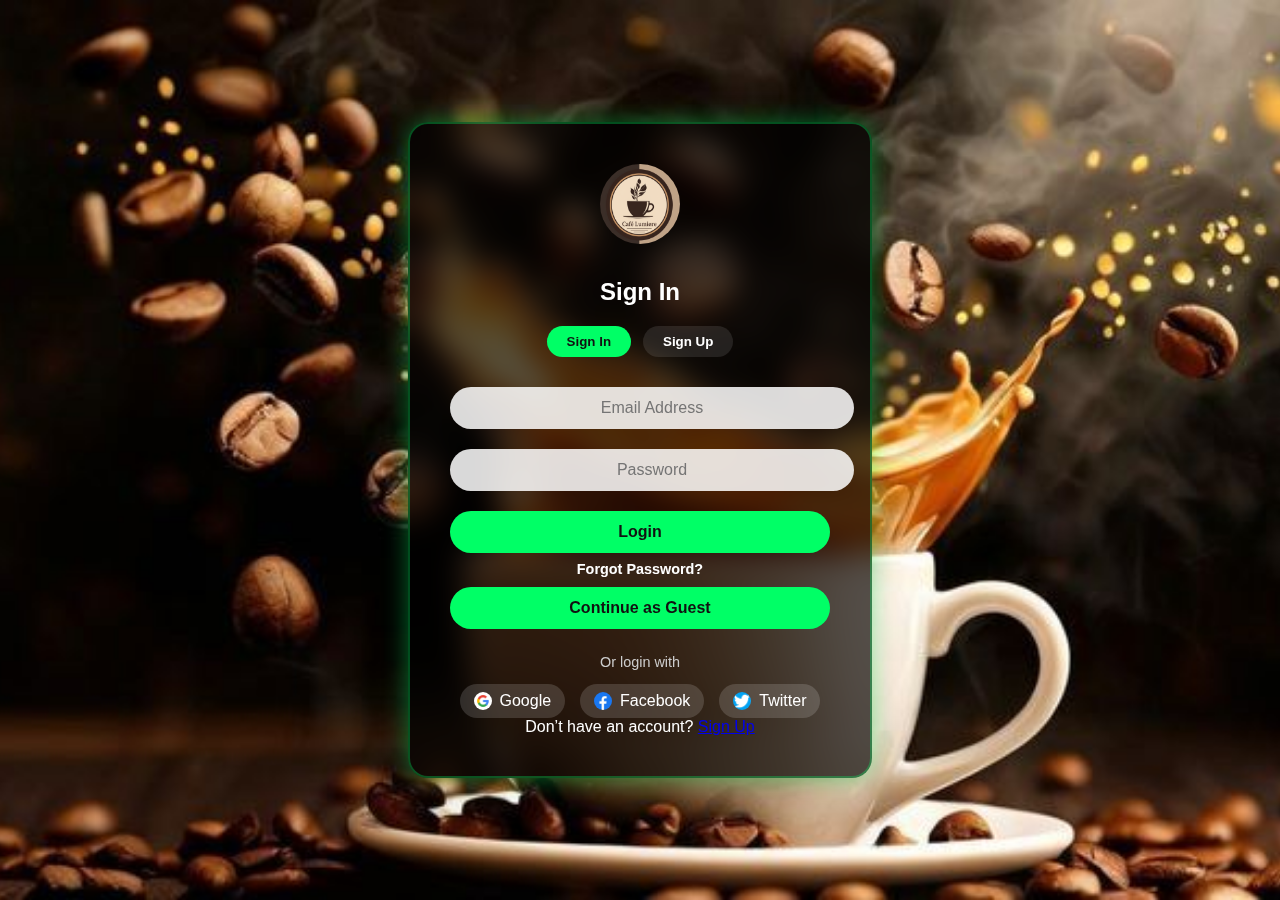
<file: login.html>
<!DOCTYPE html>
<html lang="en">
<head>
  <meta charset="UTF-8" />
  <meta name="viewport" content="width=device-width, initial-scale=1.0" />
  <title>Login | Café Lumière</title>

  <style>
    /* ---------- GENERAL BACKGROUND ---------- */
    body {
      margin: 0;
      font-family: "Poppins", sans-serif;
      background: url("images/login.png") no-repeat center center/cover;
      height: 100vh;
      display: flex;
      justify-content: center;
      align-items: center;
      overflow: hidden;
    }

    /* ---------- GLASSY NEON CONTAINER ---------- */
    .auth-container {
      background: rgba(0, 0, 0, 0.65);
      backdrop-filter: blur(15px);
      padding: 40px;
      border-radius: 20px;
      width: 380px;
      text-align: center;
      color: white;
      border: 2px solid rgba(0, 255, 100, 0.3);
      box-shadow: 0 0 25px rgba(0, 255, 100, 0.4);
      animation: glowPulse 3s infinite alternate;
    }

    @keyframes glowPulse {
      0% { box-shadow: 0 0 15px rgba(0, 255, 100, 0.3); }
      100% { box-shadow: 0 0 30px rgba(0, 255, 100, 0.7); }
    }

    .auth-container img.logo {
      width: 80px;
      height: 80px;
      border-radius: 50%;
      margin-bottom: 10px;
    }

    .tab-buttons {
      display: flex;
      justify-content: center;
      margin-bottom: 20px;
    }

    .tab-buttons button {
      background: rgba(255, 255, 255, 0.1);
      border: none;
      color: #fff;
      font-weight: 600;
      padding: 8px 20px;
      margin: 0 6px;
      border-radius: 20px;
      cursor: pointer;
      transition: 0.3s;
    }

    .tab-buttons button.active {
      background: #00ff66;
      color: #111;
    }

    .auth-box {
      display: none;
      opacity: 0;
      transform: translateY(10px);
      transition: opacity 0.6s ease, transform 0.6s ease;
    }

    .auth-box.active {
      display: block;
      opacity: 1;
      transform: translateY(0);
    }

    .auth-box input {
      width: 100%;
      padding: 12px;
      border: none;
      border-radius: 25px;
      margin: 10px 0;
      text-align: center;
      font-size: 1rem;
      background: rgba(255, 255, 255, 0.85);
    }

    .login-btn {
      width: 100%;
      background: #00ff66;
      color: #111;
      border: none;
      padding: 12px;
      border-radius: 25px;
      font-size: 1rem;
      font-weight: bold;
      cursor: pointer;
      margin-top: 10px;
      transition: 0.3s;
    }

    .login-btn:hover {
      background: #00cc55;
    }

    .forgot-password {
      display: block;
      margin-top: 8px;
      font-size: 0.9rem;
      color: #fff;
      text-decoration: none;
      font-weight: 600;
      cursor: pointer;
    }

    .forgot-password:hover {
      color: #00ff66;
    }

    .social-login {
      margin-top: 25px;
    }

    .social-login p {
      font-size: 0.9rem;
      color: #ccc;
    }

    .social-buttons {
      display: flex;
      justify-content: center;
      gap: 15px;
      margin-top: 10px;
    }

    .social {
      display: flex;
      align-items: center;
      gap: 8px;
      padding: 8px 14px;
      border-radius: 25px;
      background: rgba(255, 255, 255, 0.15);
      color: #fff;
      text-decoration: none;
      font-weight: 500;
      transition: 0.3s;
    }

    .social:hover {
      transform: scale(1.05);
      background: rgba(255, 255, 255, 0.3);
    }

    .social img {
      width: 18px;
      height: 18px;
      border-radius: 50%;
    }

    .forgot-modal {
      display: none;
      position: fixed;
      top: 0;
      left: 0;
      width: 100%;
      height: 100%;
      background: rgba(0,0,0,0.8);
      justify-content: center;
      align-items: center;
      z-index: 1000;
    }

    .forgot-content {
      background: rgba(20, 20, 20, 0.95);
      border: 2px solid #00ff66;
      border-radius: 15px;
      padding: 30px;
      width: 350px;
      text-align: center;
      color: #fff;
      box-shadow: 0 0 25px #00ff66;
      backdrop-filter: blur(15px);
      position: relative;
      animation: fadeIn 0.4s ease;
    }

    .forgot-content input,
    .forgot-content select {
      width: 100%;
      padding: 10px;
      margin: 10px 0;
      border-radius: 8px;
      border: none;
      outline: none;
      text-align: center;
      font-size: 1rem;
    }

    .close-btn {
      position: absolute;
      top: 10px;
      right: 15px;
      font-size: 22px;
      cursor: pointer;
      color: #fff;
      font-weight: bold;
    }

    .close-btn:hover {
      color: #00ff4c;
    }

    /* --- Floating success box --- */
    .success-popup {
      position: fixed;
      top: 50%;
      left: 50%;
      transform: translate(-50%, -50%) scale(0.9);
      background: rgba(0, 0, 0, 0.85);
      border: 2px solid #00ff66;
      color: #00ff66;
      padding: 25px 40px;
      border-radius: 15px;
      font-weight: 600;
      font-size: 1.1rem;
      box-shadow: 0 0 25px rgba(0,255,100,0.5);
      backdrop-filter: blur(10px);
      text-align: center;
      z-index: 9999;
      opacity: 0;
      transition: all 0.5s ease;
    }

    .success-popup.show {
      opacity: 1;
      transform: translate(-50%, -50%) scale(1);
    }

  </style>
</head>

<body class="login-page">

  <div class="auth-container">
    <img src="images/logo.png" class="logo" alt="Logo">
    <h2 id="formTitle">Sign In</h2>

    <div class="tab-buttons">
      <button id="loginTab" class="active">Sign In</button>
      <button id="signupTab">Sign Up</button>
    </div>

    <!-- LOGIN FORM -->
    <form id="loginForm" class="auth-box active">
      <input type="email" id="email" placeholder="Email Address" required>
      <input type="password" id="password" placeholder="Password" required>
      <button type="submit" class="login-btn">Login</button>
      <a class="forgot-password" onclick="showPopup('Feature coming soon!')">Forgot Password?</a>
      <button type="button" class="login-btn" onclick="openGuestForm()">Continue as Guest</button>
    </form>

    <!-- SIGNUP FORM -->
    <form id="signupForm" class="auth-box">
      <input type="text" placeholder="Full Name" required>
      <input type="email" placeholder="Email Address" required>
      <input type="password" placeholder="Password" required>
      <input type="password" placeholder="Confirm Password" required>
      <button type="submit" class="login-btn">Register</button>
    </form>

    <div class="social-login">
      <p>Or login with</p>
      <div class="social-buttons">
        <a href="#" class="social"><img src="images/google.png" alt="Google"> Google</a>
        <a href="#" class="social"><img src="images/facebook.png" alt="Facebook"> Facebook</a>
        <a href="#" class="social"><img src="images/twitter.png" alt="Twitter"> Twitter</a>
      </div>
    </div>

    <div class="toggle-text">
      Don’t have an account? <a href="#" id="toggleLink">Sign Up</a>
    </div>
  </div>

  <!-- ---------- GUEST LOGIN MODAL ---------- -->
  <div id="guestModal" class="forgot-modal">
    <div class="forgot-content">
      <span class="close-btn" onclick="closeGuestForm()">&times;</span>
      <h3>Continue as Guest</h3>
      <input type="text" id="guestName" placeholder="Enter your full name" />
      <select id="guestGender">
        <option value="">Select Gender</option>
        <option value="male">Male</option>
        <option value="female">Female</option>
      </select>
      <button onclick="confirmGuestLogin()">Confirm</button>
    </div>
  </div>

  <script>
  // --- Smooth Neon Popup ---
  function showPopup(message) {
    const popup = document.createElement("div");
    popup.className = "success-popup";
    popup.innerHTML = message;
    document.body.appendChild(popup);
    setTimeout(()=>popup.classList.add("show"), 100);
    setTimeout(()=>{
      popup.classList.remove("show");
      setTimeout(()=>popup.remove(), 500);
    }, 2000);
  }

  // --- Tab switching ---
  const loginTab = document.getElementById("loginTab");
  const signupTab = document.getElementById("signupTab");
  const loginForm = document.getElementById("loginForm");
  const signupForm = document.getElementById("signupForm");
  const formTitle = document.getElementById("formTitle");
  const toggleLink = document.getElementById("toggleLink");

  loginTab.onclick = () => {
    loginTab.classList.add("active");
    signupTab.classList.remove("active");
    loginForm.classList.add("active");
    signupForm.classList.remove("active");
    formTitle.textContent = "Sign In";
  };
  signupTab.onclick = () => {
    signupTab.classList.add("active");
    loginTab.classList.remove("active");
    signupForm.classList.add("active");
    loginForm.classList.remove("active");
    formTitle.textContent = "Sign Up";
  };

  // --- Guest login ---
  function openGuestForm() {
    document.getElementById("guestModal").style.display = "flex";
  }
  function closeGuestForm() {
    document.getElementById("guestModal").style.display = "none";
  }
  function confirmGuestLogin() {
    const name = document.getElementById("guestName").value.trim();
    const gender = document.getElementById("guestGender").value;
    if (!name || !gender) return showPopup("Please enter your name & gender!");
    sessionStorage.setItem("loggedIn", "guest");
    sessionStorage.setItem("guestName", name);
    sessionStorage.setItem("guestGender", gender);
    showPopup(`Welcome ${gender === "female" ? "Miss" : "Mr"} ${name}!`);
    setTimeout(()=> window.location.href = "index.html", 1200);
  }

  // --- Normal login ---
  document.querySelector("#loginForm").addEventListener("submit", e => {
    e.preventDefault();
    const email = document.getElementById("email").value.trim();
    const pass = document.getElementById("password").value.trim();

    if (email === "admin@example.com" && pass === "1234") {
      sessionStorage.setItem("loggedIn", "user");
      showPopup("Welcome back ☕ Login successful!");
      setTimeout(()=> window.location.href = "index.html", 1200);
    } else {
      showPopup("Invalid email or password!");
    }
  });
  </script>
</body>
</html>
</file>
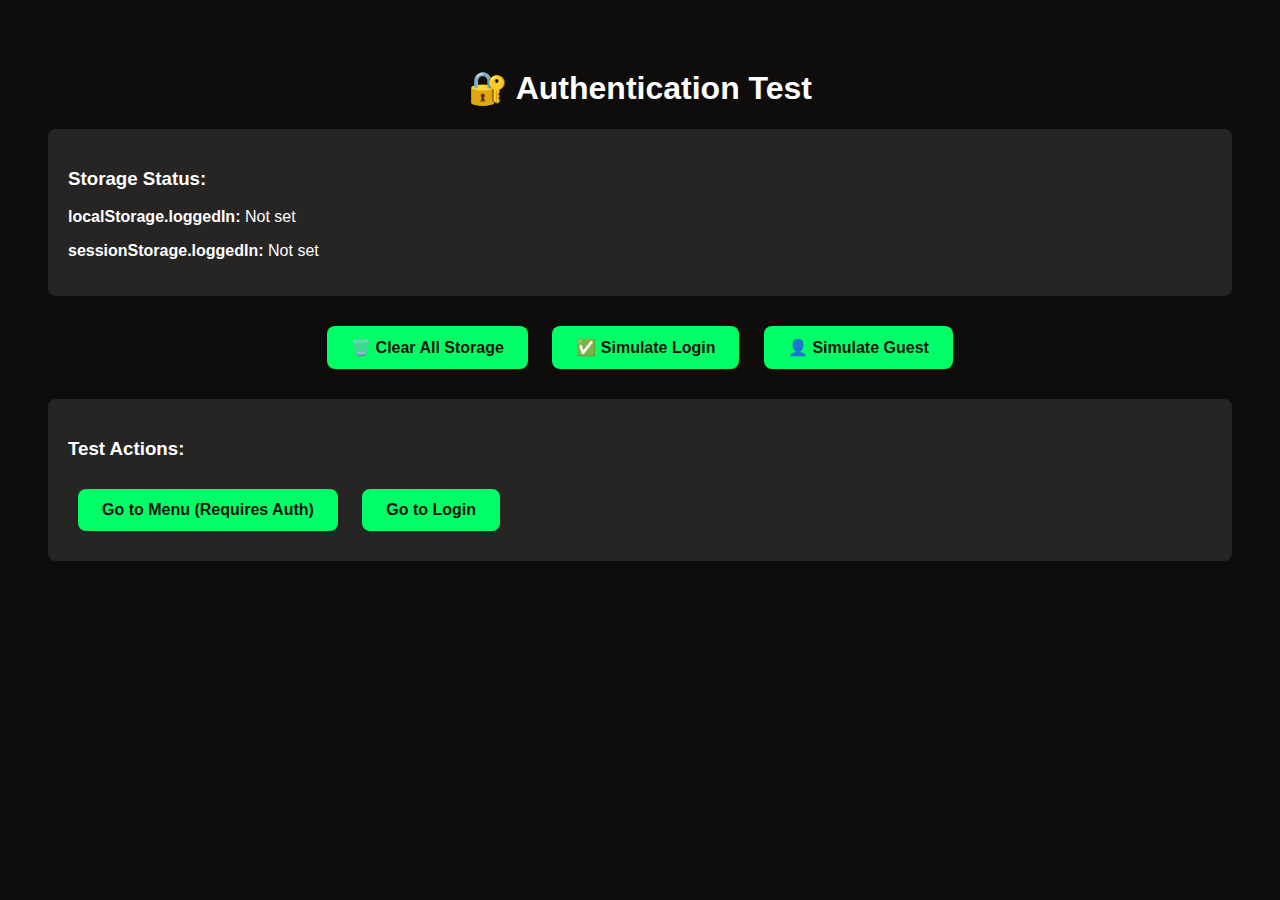
<file: test-auth.html>
<!DOCTYPE html>
<html lang="en">
<head>
  <meta charset="UTF-8">
  <meta name="viewport" content="width=device-width, initial-scale=1.0">
  <title>Test Authentication</title>
  <style>
    body {
      background: #0e0d0c;
      color: #fff;
      font-family: Poppins, sans-serif;
      padding: 40px;
      text-align: center;
    }
    .button {
      padding: 12px 24px;
      margin: 10px;
      background: #00ff66;
      color: #111;
      border: none;
      border-radius: 8px;
      cursor: pointer;
      font-weight: bold;
      font-size: 1rem;
    }
    .button:hover {
      background: #00cc55;
    }
    .info {
      background: rgba(255,255,255,0.1);
      padding: 20px;
      border-radius: 8px;
      margin: 20px 0;
      text-align: left;
    }
  </style>
</head>
<body>
  <h1>🔐 Authentication Test</h1>
  
  <div class="info">
    <h3>Storage Status:</h3>
    <p><strong>localStorage.loggedIn:</strong> <span id="locStorage">Not set</span></p>
    <p><strong>sessionStorage.loggedIn:</strong> <span id="sesStorage">Not set</span></p>
  </div>

  <div>
    <button class="button" onclick="clearAll()">🗑️ Clear All Storage</button>
    <button class="button" onclick="testLogin()">✅ Simulate Login</button>
    <button class="button" onclick="testGuest()">👤 Simulate Guest</button>
  </div>

  <div class="info">
    <h3>Test Actions:</h3>
    <button class="button" onclick="window.location.href='menu.html'">Go to Menu (Requires Auth)</button>
    <button class="button" onclick="window.location.href='login.html'">Go to Login</button>
  </div>

  <script>
    function updateStatus() {
      document.getElementById("locStorage").textContent = localStorage.getItem("loggedIn") || "Not set";
      document.getElementById("sesStorage").textContent = sessionStorage.getItem("loggedIn") || "Not set";
    }

    function clearAll() {
      localStorage.clear();
      sessionStorage.clear();
      console.log("✅ All storage cleared!");
      updateStatus();
      alert("✅ Storage cleared! Try visiting menu.html now.");
    }

    function testLogin() {
      localStorage.setItem("loggedIn", "true");
      sessionStorage.setItem("loggedIn", "user");
      sessionStorage.setItem("userName", "Test User");
      console.log("✅ Login simulated!");
      updateStatus();
      alert("✅ Login simulated! Storage updated.");
    }

    function testGuest() {
      localStorage.setItem("loggedIn", "true");
      sessionStorage.setItem("loggedIn", "guest");
      sessionStorage.setItem("guestName", "Test Guest");
      console.log("✅ Guest login simulated!");
      updateStatus();
      alert("✅ Guest login simulated! Storage updated.");
    }

    // Initial check
    updateStatus();
  </script>
</body>
</html>
</file>
<file: css/style.css>
/* -------------------- Modern Login Page -------------------- */
body.modern-login {
  margin: 0;
  padding: 0;
  font-family: "Poppins", sans-serif;
  background: url("../images/login.png") no-repeat center center/cover;
  height: 100vh;
  display: flex;
  justify-content: center;
  align-items: center;
}

.login-overlay {
  background: rgba(0, 0, 0, 0.5);
  width: 100%;
  height: 100%;
  display: flex;
  justify-content: center;
  align-items: center;
}

.login-box {
  background: rgba(255, 255, 255, 0.1);
  backdrop-filter: blur(10px);
  border-radius: 20px;
  padding: 40px 30px;
  width: 90%;
  max-width: 360px;
  text-align: center;
  color: white;
  box-shadow: 0 0 25px rgba(0, 0, 0, 0.3);
}

.login-logo {
  width: 80px;
  height: 80px;
  border-radius: 50%;
  object-fit: contain;
  margin-bottom: 15px;
  background-color: rgba(255, 255, 255, 0.2);
  padding: 8px;
}

.login-box h2 {
  margin-bottom: 25px;
  font-size: 1.8rem;
  color: #fff;
}

.login-box form {
  display: flex;
  flex-direction: column;
}

.login-box input {
  padding: 12px;
  border: none;
  border-radius: 25px;
  margin-bottom: 15px;
  background: rgba(255, 255, 255, 0.8);
  font-size: 1rem;
  text-align: center;
}

.btn-green {
  background-color: #3ecf5e;
  color: #fff;
  border: none;
  padding: 12px;
  border-radius: 25px;
  cursor: pointer;
  font-size: 1rem;
  font-weight: bold;
  transition: 0.3s;
}

.btn-green:hover {
  background-color: #2ca94a;
}

/* --- Social Buttons with Icons and Text --- */
.social-login {
  text-align: center;
  margin-top: 20px;
}

.social-login p {
  font-size: 0.9rem;
  color: #ddd;
  margin-bottom: 10px;
}

.social-buttons {
  display: flex;
  justify-content: center;
  gap: 15px;
  flex-wrap: wrap;
}

.social {
  display: flex;
  align-items: center;
  gap: 8px;
  padding: 8px 16px;
  border-radius: 30px;
  background: rgba(255, 255, 255, 0.2);
  text-decoration: none;
  color: #fff;
  font-weight: 500;
  font-size: 0.9rem;
  transition: 0.3s;
}

.social img {
  width: 18px;
  height: 18px;
  object-fit: contain;
}

.social:hover {
  transform: scale(1.05);
}

/* Hover color per brand */
.social.google:hover {
  background: rgba(219, 68, 55, 0.8);
}

.social.facebook:hover {
  background: rgba(59, 89, 152, 0.8);
}

.social.twitter:hover {
  background: rgba(29, 161, 242, 0.8);
}

.signup {
  margin-top: 10px;
  color: #fff;
}

.signup a {
  color: #3ecf5e;
  text-decoration: none;
  font-weight: bold;
}

.signup a:hover {
  text-decoration: underline;
}

@media (max-width: 500px) {
  .login-box {
    padding: 30px 20px;
  }
  .login-box h2 {
    font-size: 1.5rem;
  }
  .social {
    font-size: 0.8rem;
    padding: 6px 12px;
  }
  .social img {
    width: 16px;
    height: 16px;
  }
}

  /* Forgot Password Modal */
.forgot-modal {
  display: none;
  position: fixed;
  z-index: 10;
  left: 0;
  top: 0;
  width: 100%;
  height: 100%;
  background-color: rgba(0,0,0,0.6);
  justify-content: center;
  align-items: center;
}

.forgot-content {
  background: rgba(255, 255, 255, 0.15);
  backdrop-filter: blur(10px);
  padding: 30px;
  border-radius: 15px;
  text-align: center;
  width: 320px;
  color: white;
  border: 1px solid rgba(255, 255, 255, 0.2);
  position: relative;
}

.forgot-content input {
  width: 90%;
  padding: 10px;
  border-radius: 10px;
  border: none;
  margin-top: 10px;
}

.forgot-content button {
  background-color: #28a745;
  color: white;
  border: none;
  border-radius: 10px;
  padding: 10px 20px;
  margin-top: 15px;
  cursor: pointer;
}

.forgot-content button:hover {
  background-color: #32c958;
}

.close-btn {
  position: absolute;
  right: 15px;
  top: 10px;
  font-size: 20px;
  cursor: pointer;
  color: white;
}


/* Modal Background */
.modal {
  display: none; /* Hidden by default */
  position: fixed;
  top: 0;
  left: 0;
  width: 100%;
  height: 100%;
  background: rgba(0,0,0,0.8);
  justify-content: center;
  align-items: center;
  z-index: 999;
}

/* Modal Box */
.modal-content {
  background: rgba(20, 20, 20, 0.95);
  padding: 25px;
  border-radius: 15px;
  border: 2px solid #00ff99;
  box-shadow: 0 0 20px #00ff99;
  width: 360px;
  text-align: center;
  color: #fff;
  position: relative;
  backdrop-filter: blur(15px);
}

/* Inputs & Buttons */
.modal-content input {
  width: 85%;
  margin: 10px 0;
  padding: 10px;
  border-radius: 10px;
  border: none;
  outline: none;
}

.modal-content button {
  background: #00ff99;
  border: none;
  padding: 10px 20px;
  border-radius: 8px;
  cursor: pointer;
  color: black;
  font-weight: bold;
  transition: 0.2s;
}

.modal-content button:hover {
  background: #00cc77;
}

/* Close Button */
.modal-content .close {
  position: absolute;
  top: 10px;
  right: 15px;
  cursor: pointer;
  font-size: 20px;
  color: white;
}


/* Responsive Navigation */
@media (max-width: 768px) {
  .nav-links {
    display: none;
    flex-direction: column;
    background: rgba(0, 0, 0, 0.9);
    position: absolute;
    top: 60px;
    right: 20px;
    width: 200px;
    border-radius: 10px;
    text-align: center;
  }

  .nav-links.active {
    display: flex;
  }

  .menu-toggle {
    display: block;
    cursor: pointer;
    color: white;
    font-size: 1.5em;
    margin-right: 10px;
  }
}

/* Default: hide the hamburger on large screens */
.menu-toggle {
  display: none;
}




/* ==== Global Reset ==== */
* {
  margin: 0;
  padding: 0;
  box-sizing: border-box;
  font-family: 'Poppins', sans-serif;
}

body.train-border {
  background: url("../images/homeback.jpg") no-repeat center center fixed;
  background-size: cover;
  overflow-x: hidden;
  color: #fff;
}

/* ==== Navbar ==== */
.navbar {
  position: fixed;
  top: 0;
  left: 0;
  width: 100%;
  padding: 20px 60px;
  display: flex;
  align-items: center;
  justify-content: space-between;
  background: rgba(20, 12, 8, 0.9);
  z-index: 100;
}

.logo {
  display: flex;
  align-items: center;
  gap: 10px;
}

.logo-img {
  height: 45px;
  width: 45px;
  border-radius: 50%;
}

.brand {
  font-size: 1.2rem;
  font-weight: 600;
  color: #fff;
}

.nav-links a {
  color: #fff;
  text-decoration: none;
  margin-left: 25px;
  font-size: 0.95rem;
  transition: color 0.3s;
}

.nav-links a:hover,
.nav-links a.active {
  color: #d1a675;
}



/* ===== HOME PAGE ===== */
.home-bg {
  position: fixed;
  top: 0;
  left: 0;
  width: 100%;
  height: 100vh;
  background: url("../images/homeback.jpg") no-repeat center center/cover;
  filter: brightness(0.45);
  z-index: -1;
  animation: fadeInBg 1.5s ease-in-out;
}

/* HERO */
.hero {
  display: flex;
  justify-content: center;
  align-items: center;
  min-height: 100vh;
  text-align: center;
  padding: 140px 20px 60px;
}

.hero-content {
  background: rgba(0, 0, 0, 0.65);
  padding: 70px 90px;
  border-radius: 20px;
  max-width: 880px;
  box-shadow: 0 0 35px rgba(0,0,0,0.6);
  backdrop-filter: blur(10px);
}

.hero-content h1 {
  font-size: 3rem;
  color: #f3dfc6;
  margin-bottom: 25px;
}

.hero-content p {
  color: #e3d5c2;
  font-size: 1.1rem;
  line-height: 1.7;
  margin-bottom: 20px;
}

.explore-btn {
  background-color: #c89b65;
  color: #fff;
  text-decoration: none;
  padding: 14px 38px;
  border-radius: 30px;
  font-weight: bold;
  transition: 0.3s;
}

.explore-btn:hover {
  background-color: #d4af7a;
  transform: scale(1.05);
}

/* PASSION SECTION */
.passion-section {
  background: rgba(0, 0, 0, 0.75);
  color: #f1e1c9;
  text-align: center;
  padding: 100px 15%;
}

.passion-section h2 {
  font-size: 2rem;
  color: #d4a574;
  margin-bottom: 25px;
}

.passion-section p {
  line-height: 1.8;
  margin-bottom: 15px;
  font-size: 1rem;
}

/* CUSTOMER FAVORITES */
.favorites-section {
  background: rgba(20, 15, 10, 0.85);
  text-align: center;
  padding: 100px 10%;
}

.favorites-section h2 {
  color: #d4a574;
  font-size: 2rem;
  margin-bottom: 40px;
}

.favorite-cards {
  display: flex;
  flex-wrap: wrap;
  justify-content: center;
  gap: 30px;
}

.fav-card {
  background: rgba(0, 0, 0, 0.5);
  border-radius: 15px;
  padding: 20px;
  width: 280px;
  color: #f1e1c9;
  box-shadow: 0 8px 20px rgba(0, 0, 0, 0.4);
  transition: 0.3s;
}

.fav-card:hover {
  transform: translateY(-8px);
  background: rgba(0, 0, 0, 0.65);
}

.fav-card img {
  width: 100%;
  height: 180px;
  border-radius: 12px;
  margin-bottom: 15px;
  object-fit: cover;
}

/* VISIT US */
.visit-section {
  background: rgba(15, 10, 8, 0.9);
  text-align: center;
  color: #f3e6d3;
  padding: 100px 10%;
}

.visit-section h2 {
  color: #d4a574;
  margin-bottom: 20px;
  font-size: 2rem;
}

.visit-section p {
  margin-bottom: 30px;
  line-height: 1.7;
}

.visit-btn {
  background-color: #c89b65;
  color: #fff;
  text-decoration: none;
  padding: 14px 34px;
  border-radius: 30px;
  transition: 0.3s;
  font-weight: bold;
}

.visit-btn:hover {
  background-color: #d4af7a;
  transform: scale(1.05);
}

/* Footer */
footer {
  text-align: center;
  padding: 40px 20px;
  color: #cbb08b;
  background: rgba(0, 0, 0, 0.6);
  border-top: 1px solid rgba(255,255,255,0.1);
  font-size: 0.9rem;
  letter-spacing: 0.5px;
}

/* Animations */
.fade-in {
  animation: fadeInUp 1.3s ease both;
}

@keyframes fadeInBg {
  from {opacity: 0;}
  to {opacity: 1;}
}

@keyframes fadeInUp {
  from {opacity: 0; transform: translateY(40px);}
  to {opacity: 1; transform: translateY(0);}
}




/* ============ ABOUT PAGE ============ */

.about-page {
  background-color: #0f0f0f;
  color: #f5f5f5;
  font-family: "Poppins", sans-serif;
}

/* Navbar */
.navbar {
  position: fixed;
  top: 0;
  left: 0;
  width: 100%;
  background: rgba(20, 20, 20, 0.85);
  backdrop-filter: blur(8px);
  padding: 10px 60px;
  display: flex;
  justify-content: space-between;
  align-items: center;
  z-index: 1000;
}

.logo {
  display: flex;
  align-items: center;
  font-size: 20px;
  font-weight: 600;
  color: #f5f5f5;
}

.logo img {
  width: 35px;
  height: 35px;
  margin-right: 10px;
  border-radius: 50%;
}

.navbar nav a {
  color: #ddd;
  margin-left: 25px;
  text-decoration: none;
  font-weight: 500;
  transition: 0.3s ease;
}

.navbar nav a:hover,
.navbar nav a.active {
  color: #d49b63;
}

/* Hero section */
.about-hero {
  background: url('../images/about.jpg') center/cover no-repeat;
  position: relative;
  min-height: 100vh;
  padding: 120px 10%;
  display: flex;
  justify-content: center;
  align-items: center;
}

.about-hero .overlay {
  position: absolute;
  top: 0; left: 0;
  width: 100%; height: 100%;
  background: rgba(0, 0, 0, 0.6);
}

.about-content {
  position: relative;
  background: rgba(25, 25, 25, 0.85);
  padding: 40px 50px;
  border-radius: 15px;
  max-width: 900px;
  color: #f5f5f5;
  line-height: 1.7;
}

.about-content h1 {
  color: #d49b63;
  margin-bottom: 20px;
  text-align: center;
}

/* Why Choose Us */
.choose-us {
  text-align: center;
  padding: 80px 10%;
  background-color: #141414;
}

.choose-us h2 {
  color: #d49b63;
  margin-bottom: 50px;
}

.choose-container {
  display: flex;
  justify-content: center;
  gap: 40px;
  flex-wrap: wrap;
}

.choose-item {
  background: #1e1e1e;
  padding: 30px 25px;
  border-radius: 12px;
  width: 300px;
  transition: 0.3s ease;
}

.choose-item img {
  width: 60px;
  height: 60px;
  margin-bottom: 15px;
  filter: drop-shadow(0 0 5px rgba(255, 180, 100, 0.3));
}

.choose-item h3 {
  color: #f3b673;
  margin-bottom: 10px;
}

.choose-item:hover {
  transform: translateY(-8px);
  background: #252525;
}

/* Testimonials */
.testimonials {
  background: #0f0f0f;
  text-align: center;
  padding: 80px 10%;
}

.testimonials h2 {
  color: #d49b63;
  margin-bottom: 40px;
}

.test-container {
  display: flex;
  justify-content: center;
  gap: 30px;
  flex-wrap: wrap;
}

.test-item {
  background: rgba(30, 30, 30, 0.9);
  padding: 25px;
  border-radius: 12px;
  width: 280px;
  font-style: italic;
  color: #ddd;
  border: 1px solid rgba(255, 255, 255, 0.05);
}

.test-item span {
  display: block;
  margin-top: 15px;
  color: #f3b673;
  font-weight: 600;
}


/* ===== General Styles ===== */
body {
  font-family: 'Poppins', sans-serif;
  margin: 0;
  padding: 0;
  background-color: #1f1b17;
  color: #f8e8d0;
}

/* ===== Navbar ===== */
.navbar {
  display: flex;
  justify-content: space-between;
  align-items: center;
  padding: 10px 40px;
  background: rgba(30, 20, 10, 0.9);
  border-bottom: 2px solid #d4a574;
  position: sticky;
  top: 0;
  z-index: 100;
}

.logo {
  display: flex;
  align-items: center;
  gap: 10px;
}

.logo-img {
  width: 45px;
  height: 45px;
}

.brand {
  font-size: 22px;
  font-weight: bold;
  color: #d4a574;
}

.nav-links a {
  color: #f8e8d0;
  margin: 0 15px;
  text-decoration: none;
  font-weight: 500;
  transition: 0.3s;
}

.nav-links a:hover,
.nav-links a.active {
  color: #d4a574;
}

/* ===== Page Layout ===== */
.page-content {
  padding: 40px 80px;
}

.menu-section h2 {
  color: #d4a574;
  margin-bottom: 20px;
  border-bottom: 2px solid #d4a574;
  display: inline-block;
}

/* ===== Menu Grid ===== */
.menu-grid {
  display: grid;
  grid-template-columns: repeat(auto-fit, minmax(220px, 1fr));
  gap: 25px;
  justify-items: center;
}

.menu-card {
  background: #2c221b;
  border-radius: 12px;
  padding: 15px;
  text-align: center;
  box-shadow: 0 4px 15px rgba(0,0,0,0.3);
  transition: transform 0.3s ease;
  width: 230px;
  min-height: 400px; /* ✅ Makes all cards same height */
  display: flex;
  flex-direction: column;
}

.menu-card:hover {
  transform: translateY(-5px);
}

.menu-card img {
  width: 100%;
  height: 180px;
  object-fit: cover;
  border-radius: 10px;
}

/* Mobile image optimization - Square full images like About page */
@media (max-width: 768px) {
  .menu-card {
    width: 200px;
    padding: 12px;
  }
  .menu-card img {
    height: 120px;
    width: 120px;
    object-fit: cover;
    border-radius: 8px;
    margin: 0 auto;
  }
}

@media (max-width: 480px) {
  .menu-card {
    width: 180px;
    padding: 10px;
  }
  .menu-card img {
    height: 100px;
    width: 100px;
    object-fit: cover;
    border-radius: 6px;
    margin: 0 auto;
  }
}

.menu-card h3 {
  margin-top: 10px;
  color: #f8e8d0;
}

.menu-card p {
  font-size: 14px;
  color: #b8a98b;
  margin: 5px 0 10px;
  flex-grow: 1; /* ✅ Pushes button to bottom */
}

.price {
  font-weight: bold;
  color: #d4a574;
  margin-bottom: 10px;
}

/* Keep your button style */
.add-cart {
  background: #d4a574;
  border: none;
  color: #1f1b17;
  padding: 8px 15px;
  border-radius: 8px;
  cursor: pointer;
  transition: 0.3s;
  font-weight: bold;
  margin-top: auto; /* ✅ Ensures consistent button placement */
}

.add-cart:hover {
  background: #fff;
}



/* ===== Modal Styling ===== */
.modal {
  display: none;
  position: fixed;
  z-index: 1000;
  left: 0; top: 0;
  width: 100%; height: 100%;
  background: rgba(0, 0, 0, 0.8);
  justify-content: center;
  align-items: center;
}

.modal-content {
  background: #2b1f17;
  padding: 30px;
  border-radius: 15px;
  width: 350px;
  text-align: center;
  color: #f4e1c1;
  box-shadow: 0 5px 25px rgba(0,0,0,0.5);
  animation: fadeIn 0.4s ease;
  position: relative;
}

.modal-img {
  width: 100px;
  height: 100px;
  border-radius: 50%;
  margin: 10px 0;
  object-fit: cover;
}

.close {
  position: absolute;
  top: 15px;
  right: 20px;
  font-size: 24px;
  cursor: pointer;
  color: #fff;
}

.size-selector {
  margin: 15px 0;
}

.sizes {
  display: flex;
  justify-content: center;
  gap: 15px;
}

.size-btn {
  background: #6c4c3b;
  color: #fff;
  border: none;
  padding: 10px 15px;
  border-radius: 8px;
  cursor: pointer;
  font-weight: bold;
  transition: 0.3s;
}

.size-btn.active, .size-btn:hover {
  background: #d4a574;
  color: #2b1f17;
}

.toppings {
  margin-top: 20px;
  text-align: left;
}

.topping-item {
  display: flex;
  justify-content: space-between;
  margin: 8px 0;
}

.quantity button {
  background: #d4a574;
  color: #2b1f17;
  border: none;
  padding: 4px 8px;
  border-radius: 5px;
  cursor: pointer;
  font-weight: bold;
}

.quantity .count {
  margin: 0 10px;
  width: 20px;
  display: inline-block;
  text-align: center;
}

.total {
  margin-top: 20px;
  font-size: 18px;
  font-weight: bold;
}

.confirm-btn {
  background: #d4a574;
  color: #2b1f17;
  border: none;
  padding: 10px 20px;
  border-radius: 10px;
  cursor: pointer;
  margin-top: 15px;
  font-weight: bold;
  transition: 0.3s;
}

.confirm-btn:hover {
  background: #fff;
}

@keyframes fadeIn {
  from {opacity: 0; transform: scale(0.95);}
  to {opacity: 1; transform: scale(1);}
}


/* --- Booking Page --- */
.booking-section {
  background: url("../images/background.jpg") center/cover no-repeat fixed;
  padding: 100px 20px;
  display: flex;
  justify-content: center;
  align-items: center;
}

.booking-container {
  background: rgba(43, 31, 23, 0.9);
  padding: 40px;
  border-radius: 15px;
  max-width: 600px;
  width: 100%;
  color: #f4e1c1;
  box-shadow: 0 5px 20px rgba(0,0,0,0.4);
}

.booking-container h2 {
  text-align: center;
  margin-bottom: 10px;
  font-size: 28px;
  color: #d4a574;
}

.booking-container .subtitle {
  text-align: center;
  margin-bottom: 30px;
  font-size: 16px;
  color: #e8cfae;
}

.booking-form .form-group {
  margin-bottom: 15px;
}

.booking-form label {
  display: block;
  font-weight: bold;
  margin-bottom: 6px;
}

.booking-form input,
.booking-form textarea {
  width: 100%;
  padding: 10px;
  border: none;
  border-radius: 8px;
  background: #f4e1c1;
  color: #2b1f17;
  font-size: 15px;
}

.form-row {
  display: flex;
  gap: 15px;
}

.book-btn {
  width: 100%;
  background: #d4a574;
  color: #2b1f17;
  border: none;
  padding: 12px;
  border-radius: 10px;
  font-weight: bold;
  cursor: pointer;
  transition: 0.3s;
}

.book-btn:hover {
  background: #fff;
  color: #2b1f17;
}

.confirmation-message {
  text-align: center;
  margin-top: 20px;
  font-weight: bold;
  color: #d4a574;
}


body {
  font-family: 'Poppins', sans-serif;
  color: #f4e1c1;
  background-color: #1c130d;
}

.cart-container {
  max-width: 800px;
  margin: 60px auto;
  background: rgba(0, 0, 0, 0.6);
  padding: 20px;
  border-radius: 15px;
  box-shadow: 0 5px 25px rgba(0,0,0,0.5);
  backdrop-filter: blur(8px);
}

.cart-items {
  margin-bottom: 20px;
}

.cart-item {
  display: flex;
  align-items: center;
  justify-content: space-between;
  background: rgba(255,255,255,0.08);
  padding: 10px;
  border-radius: 10px;
  margin-bottom: 10px;
}

.cart-item img {
  width: 80px;
  height: 80px;
  border-radius: 10px;
  object-fit: cover;
}

.cart-details {
  flex: 1;
  margin-left: 10px;
}

.cart-actions button {
  background: #d4a574;
  border: none;
  padding: 5px 10px;
  border-radius: 5px;
  cursor: pointer;
}

.checkout-box {
  background: rgba(30, 20, 15, 0.85);
  padding: 20px;
  border-radius: 15px;
  margin-top: 20px;
  box-shadow: 0 0 20px rgba(0,0,0,0.4);
}

.checkout-options {
  display: flex;
  gap: 20px;
  margin-bottom: 10px;
  font-size: 16px;
}

.hidden {
  display: none;
  opacity: 0;
  transition: opacity 0.5s ease, transform 0.3s ease;
  transform: translateY(-10px);
  filter: blur(4px);
}

.active {
  display: block;
  opacity: 1;
  transform: translateY(0);
  filter: blur(0);
}

#deliveryDetails input,
#cardDetails input {
  width: 100%;
  margin: 6px 0;
  padding: 10px;
  border: none;
  border-radius: 6px;
  background: rgba(255, 255, 255, 0.1);
  color: #fff;
}

.card-row {
  display: flex;
  gap: 10px;
}

.confirm-btn {
  width: 100%;
  background: linear-gradient(to right, #ff9900, #ff6600);
  border: none;
  padding: 12px;
  border-radius: 8px;
  font-weight: bold;
  cursor: pointer;
  font-size: 16px;
  transition: 0.3s;
  color: #1c130d;
}

.confirm-btn:hover {
  background: linear-gradient(to right, #ffa534, #ff7b00);
}


/* --- Navbar icon alignment fix --- */
.navbar a i {
  margin-right: 6px; /* space between icon and text */
  color: #d4a574; /* match your gold theme */
  vertical-align: middle;
  font-size: 16px;
}

/* Make sure nav links stay properly spaced */
.navbar a {
  display: inline-flex;
  align-items: center;
  justify-content: center;
  gap: 5px;
}

/* Fix right alignment if icons pushed nav off balance */
.navbar {
  display: flex;
  justify-content: space-between;
  align-items: center;
}

/* Optional: subtle hover animation */
.navbar a:hover i {
  color: #ffb86c;
  transform: scale(1.1);
}

/* Fix: Prevent navbar or background from blocking clicks */
* {
  pointer-events: auto;
}

.navbar, header {
  position: relative;
  z-index: 10;
}

main, .cart-container, .menu-section, .modal {
  position: relative;
  z-index: 20;
}


/* style.css - Cafe Lumiere unified styles (dark coffee theme) */
:root{
  --bg:#171412;
  --panel:#2f2623;
  --panel-2:#3b2e2a;
  --accent:#d4a574;
  --muted:#c9b7a6;
  --glass: rgba(255,255,255,0.04);
  --shadow: 0 10px 30px rgba(0,0,0,0.6);
  --radius:14px;
  --radius-sm:8px;
  --max-width:1100px;
  --container-pad:28px;
  font-family: Inter, "Helvetica Neue", Arial, sans-serif;
  color-scheme: dark;
}

/* Page base */
html,body{height:100%;}
body{
  margin:0;
  background:var(--bg);
  color:var(--muted);
  -webkit-font-smoothing:antialiased;
  -moz-osx-font-smoothing:grayscale;
  line-height:1.5;
}

/* Header / Navbar */
.navbar{
  position:sticky;
  top:0;
  z-index:40;
  display:flex;
  align-items:center;
  justify-content:space-between;
  gap:12px;
  padding:12px 28px;
  background:linear-gradient(180deg, rgba(0,0,0,0.45), rgba(0,0,0,0.15));
  border-bottom:2px solid rgba(212,165,116,0.12);
  backdrop-filter: blur(4px);
}
.logo{display:flex;align-items:center;gap:12px;}
.logo-img{width:40px;height:40px;border-radius:50%;box-shadow:0 4px 14px rgba(0,0,0,0.5);}
.brand{font-weight:700;color:var(--accent);font-size:18px;}
.nav-links{display:flex;gap:20px;align-items:center;}
.nav-links a{
  color:var(--muted);text-decoration:none;padding:8px 6px;border-radius:6px;font-weight:600;
}
.nav-links a:hover{background:rgba(255,255,255,0.02);color:#fff}
.nav-links a.active{color:var(--accent)}

/* page container */
.page-wrap{max-width:var(--max-width);margin:40px auto;padding:0 20px;}

/* TRAIN (image carousel row) */
.image-train{
  padding:24px 0;
  overflow:hidden;
  user-select:none;
}
.train{
  display:flex;gap:18px;align-items:center;
  padding:8px 12px;
  animation: scroll 30s linear infinite;
}
.train img{
  width:170px;height:120px;object-fit:cover;border-radius:12px;box-shadow:var(--shadow);
  border:6px solid rgba(0,0,0,0.35);
}
@keyframes scroll{
  0%{transform:translateX(0)}
  100%{transform:translateX(-50%)}
}

/* Welcome box (used on home) */
.welcome-box{
  margin:30px auto 80px;
  background:linear-gradient(180deg, rgba(0,0,0,0.55), rgba(0,0,0,0.45));
  padding:40px;
  border-radius:var(--radius);
  width:min(780px,95%);
  box-shadow:var(--shadow);
  text-align:center;
}
.welcome-box h1{color:#fff;font-size:32px;margin:0 0 12px;}
.welcome-box p{color:var(--muted);max-width:700px;margin:0 auto 14px;}
.explore-btn{background:var(--accent);color:#241b17;padding:10px 18px;border-radius:20px;border:none;cursor:pointer;font-weight:700}

/* MENU grid */
.menu-section h2{
  color:var(--accent);
  font-size:22px;margin:10px 6px 18px;
  display:flex;align-items:center;gap:12px;
}
.menu-grid{
  display:grid;grid-template-columns:repeat(auto-fit,minmax(230px,1fr));gap:20px;
}
.menu-card{
  background:linear-gradient(180deg, rgba(0,0,0,0.35), rgba(0,0,0,0.28));
  border-radius:14px;padding:14px;
  box-shadow:var(--shadow);
  display:flex;flex-direction:column;align-items:center;gap:10px;text-align:center;
}
.menu-card img{width:100%;height:160px;object-fit:cover;border-radius:10px}
.menu-card h3{color:#fff;margin:6px 0 4px;font-size:18px;}
.menu-card p{color:var(--muted);font-size:13px;margin:0 0 8px;}
.menu-card .price{font-weight:700;color:var(--accent);margin-bottom:8px;}
.add-cart{background:var(--panel-2);color:var(--muted);border:none;padding:8px 14px;border-radius:10px;cursor:pointer}
.add-cart:hover{background:var(--accent);color:#241b17}

/* Modal (coffee customization) */
.modal{
  display:none;position:fixed;inset:0;z-index:80;align-items:center;justify-content:center;
  background:linear-gradient(180deg, rgba(0,0,0,0.6), rgba(0,0,0,0.75));
}
.modal-content{
  width:360px;max-width:95%;
  background:linear-gradient(180deg,var(--panel), #2a211f);
  padding:22px;border-radius:20px;box-shadow:0 30px 60px rgba(0,0,0,0.7);
  color:var(--muted);position:relative;
}
.modal-content h2{margin:0 0 14px;color:var(--accent);text-align:center}
.modal-img{width:86px;height:86px;border-radius:50%;display:block;margin:8px auto;object-fit:cover;border:6px solid rgba(0,0,0,0.35);}
.size-selector .sizes{display:flex;gap:8px;justify-content:center;margin-top:8px}
.size-btn{background:var(--panel-2);border:none;padding:8px 12px;border-radius:10px;color:var(--muted);cursor:pointer;font-weight:700;}
.size-btn.active{background:var(--accent);color:#241b17}
.toppings{margin-top:12px;}
.topping-item{display:flex;justify-content:space-between;align-items:center;padding:6px 0;}
.quantity button{background:var(--accent);border:none;color:#241b17;padding:6px 8px;border-radius:6px;cursor:pointer}
.count{display:inline-block;width:28px;text-align:center;color:#fff}
.total h3{color:#fff;text-align:center;margin-top:10px}
.confirm-btn{display:block;margin:12px auto 0;background:var(--accent);color:#241b17;border:none;padding:10px 14px;border-radius:10px;cursor:pointer;font-weight:700}
.close{position:absolute;right:12px;top:10px;color:#fff;font-size:20px;cursor:pointer}

/* Toast */
.toast{
  position:fixed;right:20px;bottom:24px;background:#222;padding:12px 16px;border-radius:10px;color:#fff;box-shadow:0 8px 20px rgba(0,0,0,0.6);
  opacity:0;transform:translateY(12px);transition:all .25s;
}
.toast.show{opacity:1;transform:none}

/* Cart page */
.cart-panel{
  max-width:900px;margin:28px auto;padding:26px;background:linear-gradient(180deg,var(--panel), #241916);border-radius:14px;box-shadow:var(--shadow);
}
.cart-item{display:flex;gap:16px;align-items:center;background:rgba(255,255,255,0.02);padding:12px;border-radius:10px;margin-bottom:14px}
.cart-item img{width:72px;height:72px;border-radius:8px;object-fit:cover}
.cart-details h4{margin:0;color:#fff}
.cart-actions{margin-left:auto;display:flex;flex-direction:column;gap:8px;align-items:center}
.quantity-btn,.remove-btn{background:var(--accent);border:none;color:#241b17;padding:6px 10px;border-radius:8px;cursor:pointer;font-weight:700}
.cart-total{font-weight:800;color:var(--accent);margin:18px 0;font-size:18px}

/* Checkout panel inside cart */
.checkout-panel{background:linear-gradient(180deg, rgba(255,255,255,0.02), rgba(0,0,0,0.05));padding:16px;border-radius:12px}
.checkout-panel h3{color:var(--accent);margin-top:0}
.checkout-row{display:flex;gap:12px;flex-wrap:wrap}
.input{display:block;width:100%;padding:10px;border-radius:8px;border:1px solid rgba(255,255,255,0.02);background:rgba(0,0,0,0.25);color:var(--muted);margin:8px 0}
.radio-group{display:flex;gap:16px;align-items:center;flex-wrap:wrap}
.confirm-checkout{background:linear-gradient(90deg,#ffb35a,#ff9a2e);border:none;color:#241b17;padding:12px;border-radius:10px;width:100%;cursor:pointer;font-weight:800}

/* Online pay overlay (glass) */
.pay-overlay{
  position:fixed;inset:0;display:none;align-items:center;justify-content:center;z-index:100;background:rgba(0,0,0,0.6);
}
.pay-card{
  width:360px;background:linear-gradient(180deg, rgba(255,255,255,0.03), rgba(255,255,255,0.01));padding:18px;border-radius:12px;
  backdrop-filter: blur(6px);box-shadow:0 12px 40px rgba(0,0,0,0.7);
  color:var(--muted);
}
.pay-card h4{color:var(--accent);margin:0 0 12px}
.pay-card .pay-input{width:100%;padding:10px;border-radius:8px;border:1px solid rgba(255,255,255,0.05);background:transparent;color:#fff;margin-bottom:10px}
.pay-card .buy-btn{background:var(--accent);color:#241b17;border:none;padding:10px;border-radius:8px;cursor:pointer;font-weight:800;width:100%}

/* success overlay */
.success-box{
  max-width:420px;margin:0 auto;background:linear-gradient(180deg,#3a2924,#241612);padding:22px;border-radius:12px;color:var(--muted);
  text-align:center;box-shadow:0 18px 50px rgba(0,0,0,0.6);
}

/* Responsive */
@media (max-width:720px){
  .train img{width:140px;height:100px}
  .modal-content{width:92%}
  .menu-grid{grid-template-columns:repeat(1,1fr)}
}

/* Comprehensive Mobile Responsiveness */
@media (max-width: 768px) {
  /* Navbar */
  .navbar {
    padding: 10px 15px;
  }
  .logo-img {
    width: 35px;
    height: 35px;
  }
  .brand {
    font-size: 1rem;
  }
  .nav-links a {
    font-size: 0.9rem;
    margin-left: 10px;
  }

  /* Hero Section */
  .hero {
    padding: 80px 10px;
  }
  .hero-content {
    padding: 40px 20px;
    max-width: 100%;
  }
  .hero-content h1 {
    font-size: 2rem;
  }
  .hero-content p {
    font-size: 1rem;
  }
  .explore-btn {
    padding: 10px 20px;
    font-size: 0.9rem;
  }

  /* Passion Section */
  .passion-section {
    padding: 60px 5%;
  }
  .passion-section h2 {
    font-size: 1.8rem;
  }
  .passion-section p {
    font-size: 0.95rem;
  }

  /* Favorites Section */
  .favorites-section {
    padding: 60px 5%;
  }
  .favorites-section h2 {
    font-size: 1.8rem;
  }
  .fav-card {
    width: 100%;
    margin-bottom: 20px;
  }
  .fav-card img {
    height: 150px;
  }

  /* Visit Section */
  .visit-section {
    padding: 60px 5%;
  }
  .visit-section h2 {
    font-size: 1.8rem;
  }
  .visit-section p {
    font-size: 0.95rem;
  }
  .visit-btn {
    padding: 10px 20px;
    font-size: 0.9rem;
  }

  /* Menu Grid */
  .menu-section h2 {
    font-size: 1.8rem;
  }
  .menu-card {
    width: 100%;
    min-height: 350px;
  }
  .menu-card img {
    height: 120px;
  }
  .menu-card h3 {
    font-size: 1rem;
  }
  .menu-card p {
    font-size: 0.85rem;
  }
  .add-cart {
    padding: 6px 12px;
    font-size: 0.85rem;
  }

  /* Modal */
  .modal-content {
    width: 95%;
    padding: 20px;
  }
  .modal-img {
    width: 80px;
    height: 80px;
  }
  .size-btn {
    padding: 6px 10px;
  }
  .confirm-btn {
    padding: 8px 12px;
    font-size: 0.9rem;
  }

  /* Cart */
  .cart-container {
    margin: 40px 10px;
    padding: 15px;
  }
  .cart-item img {
    width: 60px;
    height: 60px;
  }
  .cart-details h4 {
    font-size: 1rem;
  }
  .checkout-panel {
    padding: 15px;
  }

  /* Booking */
  .booking-container {
    padding: 30px 20px;
    max-width: 100%;
  }
  .booking-container h2 {
    font-size: 1.8rem;
  }
  .form-row {
    flex-direction: column;
  }
  .book-btn {
    width: 100%;
  }

  /* Login */
  .login-box {
    width: 95%;
    padding: 30px 15px;
  }
  .login-box h2 {
    font-size: 1.5rem;
  }
  .social-buttons {
    gap: 10px;
  }
  .social {
    padding: 6px 12px;
    font-size: 0.8rem;
  }
  .social img {
    width: 14px;
    height: 14px;
  }

  /* Footer */
  footer {
    padding: 30px 10px;
    font-size: 0.85rem;
  }
}

@media (max-width: 480px) {
  /* Extra small screens */
  .hero-content h1 {
    font-size: 1.8rem;
  }
  .hero-content p {
    font-size: 0.9rem;
  }
  .passion-section h2,
  .favorites-section h2,
  .visit-section h2,
  .booking-container h2 {
    font-size: 1.5rem;
  }
  .fav-card img,
  .menu-card img {
    height: 100px;
  }
  .menu-card {
    min-height: 300px;
  }
  .modal-content {
    padding: 15px;
  }
  .login-box {
    padding: 25px 10px;
  }
}


/* ===== HOME PAGE BACKGROUND ===== */
.home-bg {
  position: fixed;
  top: 0;
  left: 0;
  width: 100%;
  height: 100vh;
  background: url("../images/homeback.jpg") no-repeat center center/cover;
  z-index: -1;
  filter: brightness(0.45);
}

/* ===== HERO SECTION ===== */
.hero {
  text-align: center;
  padding: 120px 20px;
  color: #fff;
}

.hero-slider {
  display: flex;
  justify-content: center;
  gap: 12px;
  flex-wrap: wrap;
  margin-bottom: 30px;
}

.hero-slider img {
  width: 110px;
  height: 130px;
  border-radius: 10px;
  object-fit: cover;
  box-shadow: 0 0 12px rgba(0,0,0,0.5);
  transition: transform 0.3s ease;
}

.hero-slider img:hover {
  transform: scale(1.08);
}

.hero-content {
  background: rgba(0,0,0,0.65);
  display: inline-block;
  padding: 35px 50px;
  border-radius: 16px;
  backdrop-filter: blur(6px);
  box-shadow: 0 0 25px rgba(0,0,0,0.6);
}

.hero-content h1 {
  font-size: 2rem;
  color: #f2e0c9;
  margin-bottom: 10px;
}

.hero-content p {
  max-width: 700px;
  margin: 8px auto;
  line-height: 1.5;
  color: #d9cfc2;
}

.explore-btn {
  display: inline-block;
  margin-top: 18px;
  padding: 10px 28px;
  background-color: #c89b65;
  color: #fff;
  border-radius: 25px;
  text-decoration: none;
  font-weight: bold;
  transition: all 0.3s ease;
}

.explore-btn:hover {
  background-color: #d4af7a;
  transform: scale(1.05);
}

/* ===== FOOTER ===== */
footer {
  text-align: center;
  color: #ccc;
  margin-top: 80px;
  padding-bottom: 20px;
}


/* ---------- Default login button style (site-wide / non-login pages) ---------- */
.login-btn,
.nav-links a.login-btn {
  background: #d4a574;      /* warm gold default */
  color: #241b17;           /* dark text */
  box-shadow: none;
  transition: background .2s ease, box-shadow .2s ease;
}

/* ---------- Login page override: neon green glow ---------- */
/* Targets only when body has class "login-page" (i.e. login.html) */
body.login-page .login-btn,
body.login-page .nav-links a.login-btn {
  background: #00ff66;                     /* neon green button */
  color: #111;                             /* dark text inside button */
  box-shadow: 0 6px 30px rgba(0,255,102,0.35),
              0 0 8px rgba(0,255,102,0.25) inset;
  border: 1px solid rgba(0,255,102,0.25);
}

/* Slight hover effect for login page */
body.login-page .login-btn:hover,
body.login-page .nav-links a.login-btn:hover {
  background: #00e055;
  box-shadow: 0 10px 40px rgba(0,255,102,0.45),
              0 0 12px rgba(0,255,102,0.35) inset;
}

/* If you use a small rounded nav link button, keep it neat */
.nav-links a.login-btn {
  padding: 6px 10px;
  border-radius: 8px;
  display: inline-flex;
  align-items: center;
  gap: 6px;
}
</file>
